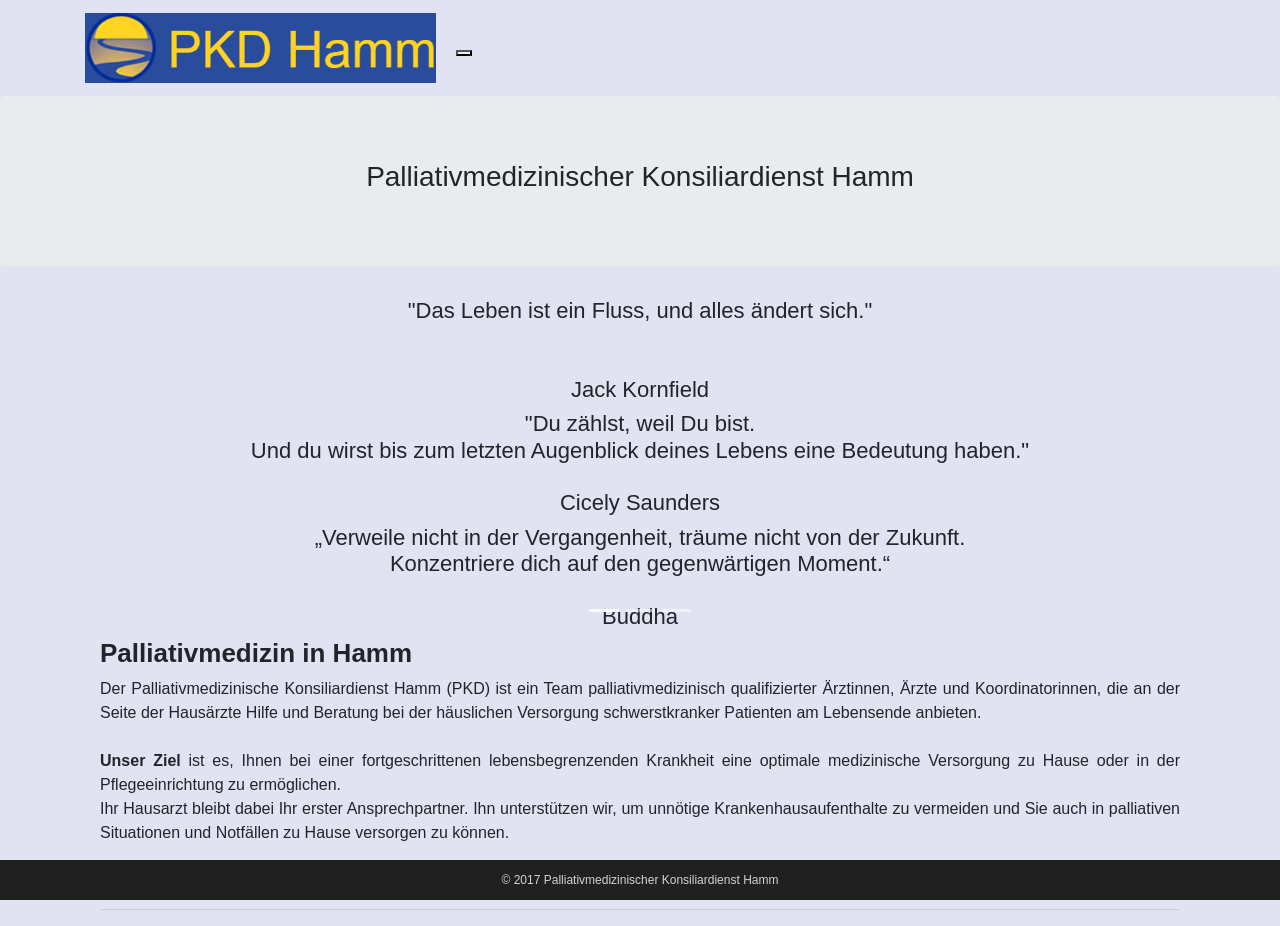
<file: index.html>
<!DOCTYPE html>
<html lang="de-DE">

  <head>
    <meta charset="utf-8">
    <meta http-equiv="X-UA-Compatible" content="IE=edge">
    <meta name="viewport" content="width=device-width, initial-scale=1">
    <meta name="robots" content="index, follow">
    <title>PKD Hamm - Palliativmedizinischer Konsiliardienst Hamm</title>
    <meta name="description" content="Der Palliativmedizinische Konsiliardienst PKD Hamm versorgt schwerstkranke Patienten am Lebensende, ermöglicht Symptomfreiheit und ein Sterben in Würde.">
    <meta name="keywords" content="Palliativmedizin, Palliative Care, PKD, Palliativ, Hamm, Sterbebegleitung, Palliativnetz, Hospiz, Veit-Diebold">
    <link rel="canonical" href="https://www.palliativkonsiliardienst-hamm.de/">
    <meta name="author" content="Pawel Kluter">
    <link rel="icon" href="/img/favicon.ico">
    <meta name="google-site-verification" content="3dfHbmROSFl1PALjZN8cjRA95vFwgEvgcNZ2FOeNas0">
    <link href="css/bootstrap.min.css" rel="stylesheet">
    <link rel="stylesheet" href="css/style.css">
  </head>
    
    <body>
<!-- NAVBAR -->
      <div class="navbar navbar-default navbar-fixed-top">
        <div class="container navbarbox">
            <div class="navbar-header">
                <a href="index.html" class="navbar-brand"><img src="img/banner.png" alt="PKD Logo"></a>
                    <button class="navbar-toggle" data-toggle="collapse" data-target=".navHeaderCollapse">
                    <span class="icon-bar"></span>
                    <span class="icon-bar"></span>
                    <span class="icon-bar"></span>
                    <span class="icon-bar"></span>
                </button>
            </div> <!-- Navbar Header -->
            <div class="collapse navbar-collapse navHeaderCollapse">
                <ul class="nav navbar-nav navbar">
                    <li class="active"><a href="index.html">Willkommen</a></li>
                    <li><a href="team.html">Unser Team</a></li>
                    <li><a href="kooperation.html">Kooperationen</a></li>
                    <li class="dropdown">
                        <a href="#" class="dropdown-toggle" data-toggle="dropdown">Angebot<span class="caret"></span></a>
                        <ul class="dropdown-menu">
                            <li><a href="leistungen.html">Leistungen</a></li>
                            <li><a href="einschreibung.html">Einschreibung</a></li>
                            <li><a href="vorsorge.html">Vorsorgedokumente</a></li>
                        </ul>
                    </li>
                </ul>
                <ul class="nav navbar-nav navbar-right">
                    <li><a href="kontakt.html">Kontakt</a></li>
                </ul>   
            </div>
          </div> 
          <!-- End Container -->
      </div> 
<!-- END NAVBAR -->
      
      
<!-- JUMBOTRON -->
      <div class="jumbotron">
          <div class="container">
                <div class="col-sm-12 text-center">   
                    <h1>Palliativmedizinischer Konsiliardienst Hamm</h1>
                </div>           
            </div> 
          <!-- End Container -->
        </div> 
<!-- END JUMBOTRON -->
      
      
<!-- CAROUSEL -->
      <div id="myCarousel" class="carousel slide text-center" data-ride="carousel">
          <!-- Indicators -->
          <ol class="carousel-indicators">
            <li data-target="#myCarousel" data-slide-to="0" class="active"></li>
            <li data-target="#myCarousel" data-slide-to="1"></li>
            <li data-target="#myCarousel" data-slide-to="2"></li>
          </ol>

      <!-- Wrapper for slides -->
      <div class="carousel-inner" role="listbox">
        <div class="item jack active">
            <h4>"Das Leben ist ein Fluss, und alles ändert sich."<br><br><br><span>Jack Kornfield</span></h4>
        </div>
        <div class="item cicely">
            <h4>"Du zählst, weil Du bist.<br>Und du wirst bis zum letzten Augenblick deines  Lebens eine Bedeutung haben."<br><br><span>Cicely Saunders</span></h4>
        </div>
        <div class="item budda">
            <h4>„Verweile nicht in der Vergangenheit, träume nicht von der Zukunft.<br>Konzentriere dich auf den gegenwärtigen Moment.“<br><br><span>Buddha</span></h4>
        </div>
      </div>
      <!-- END CAROUSEL -->

          
  <!-- Left and right controls -->
        <a class="left carousel-control" href="#myCarousel" role="button" data-slide="prev">
            <span class="glyphicon glyphicon-chevron-left" aria-hidden="true"></span>
            <span class="sr-only">Previous</span>
        </a>
        <a class="right carousel-control" href="#myCarousel" role="button" data-slide="next">
            <span class="glyphicon glyphicon-chevron-right" aria-hidden="true"></span>
            <span class="sr-only">Next</span>
        </a>
    </div>
<!-- END CAROUSLE -->
      
      
<!-- CONTENT -->
      <div class="container edge2">
            <div class="col-sm-12">
                <h2 class="content-title"><b>Palliativmedizin in Hamm</b></h2>
                <p class="text-justify">Der Palliativmedizinische Konsiliardienst Hamm (PKD) ist ein Team palliativmedizinisch qualifizierter Ärztinnen, Ärzte und Koordinatorinnen, die an der Seite der Hausärzte Hilfe und Beratung bei der häuslichen Versorgung schwerstkranker Patienten am Lebensende anbieten.<br><br><b>Unser Ziel</b> ist es, Ihnen bei einer fortgeschrittenen lebensbegrenzenden Krankheit eine optimale medizinische Versorgung zu Hause oder in der Pflegeeinrichtung zu ermöglichen.<br>Ihr Hausarzt bleibt dabei Ihr erster Ansprechpartner. Ihn unterstützen wir, um unnötige Krankenhausaufenthalte zu vermeiden und Sie auch in palliativen Situationen und Notfällen zu Hause versorgen zu können.<br><br>Dafür arbeiten wir in einem Netzwerk mit vielen Partnern zusammen, siehe <a href="kooperation.html"><b>Kooperationen</b></a>.</p>
            <hr>
            </div>
        </div>
<!-- END CONTENT -->
      
      
<!-- FOOTER -->
      <div class="footer navbar-inverse navbar-fixed-bottom">
          <div class="container text-center">
              <div class="col-xs-6 text-center">
            <p>© 2017 Palliativmedizinischer Konsiliardienst Hamm
              </p>
              </div>
              <div class="col-xs-6 text-center">
            <p><a href="datenschutz.html">Datenschutzerklärung</a> | <a href="impressum.html">Impressum</a> 
              </p>
              </div>
            </div>  
      </div>
<!-- END FOOTER -->
      

    <!-- jQuery (necessary for Bootstrap's JavaScript plugins) -->
    <script src="https://ajax.googleapis.com/ajax/libs/jquery/1.12.4/jquery.min.js"></script>
    <!-- Include all compiled plugins (below), or include individual files as needed -->
    <script src="js/bootstrap.min.js"></script>
  </body>
</html>
</file>
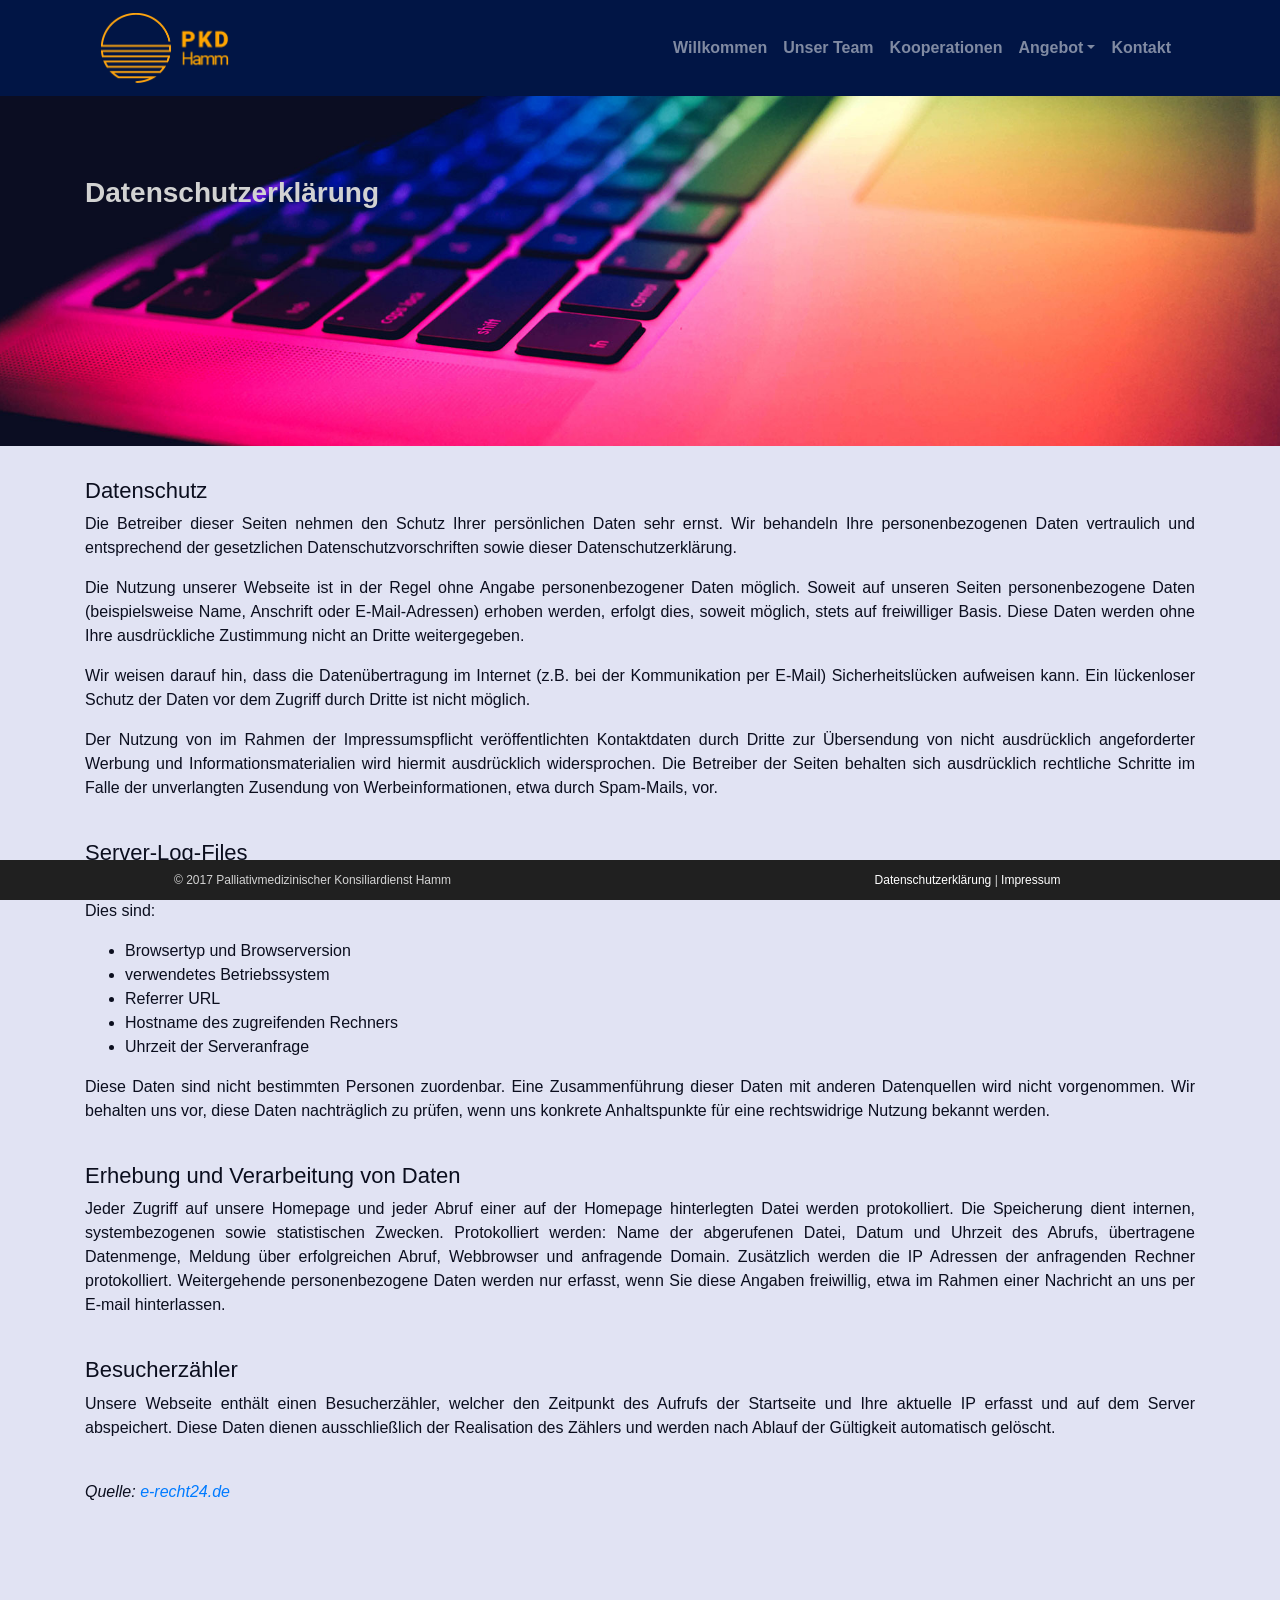
<file: datenschutz.html>
<!DOCTYPE html>
<html lang="de-DE">

  <head>
    <meta charset="utf-8">
    <meta http-equiv="X-UA-Compatible" content="IE=edge">
    <meta name="viewport" content="width=device-width, initial-scale=1, shrink-to-fit=no">
    <meta name="robots" content="index, follow">
    <title>PKD Hamm - Datenschutzerklärung</title>
    <meta name="description" content="Datenschutzerklärung des Palliativmedizinischen Konsiliardienstes PKD Hamm.">
    <meta name="keywords" content="Palliativmedizin, Palliative Care, PKD, Palliativ, Hamm, Sterbebegleitung, Palliativnetz, Hospiz, Veit-Diebold">
    <link rel="canonical" href="https://www.palliativkonsiliardienst-hamm.de/datenschutz.html">
    <meta name="author" content="Pawel Kluter">
    <link rel="icon" href="/img/favicon.ico">
    <link href="css/bootstrap.min.css" rel="stylesheet">
    <link rel="stylesheet" href="css/style.css">
  </head>

  <body>
    <div class="main">
      <!-- ============================== -->
      <!-- NAVBAR -->
      <!-- ============================== -->
      <div class="ownNav container-fluid sticky-top">
        <div class="container">
        <nav class="navbar navbar-expand-md navbar-dark">
          <a
            class="navbar-brand"
            href="index.html"
            ><img src="img/pkd_newLogo.png" alt="PKD Logo"
         ></a>
          <button
            class="navbar-toggler"
            type="button"
            data-toggle="collapse"
            data-target="#navbarText"
            aria-controls="navbarText"
            aria-expanded="false"
            aria-label="Toggle navigation"
          >
            <span class="navbar-toggler-icon"></span>
          </button>
          <div class="collapse navbar-collapse" id="navbarText">
            <ul class="navbar-nav ml-auto">
              <li class="nav-item">
                <a class="nav-link" href="index.html">Willkommen</a>
              </li>
              <li class="nav-item">
                <a class="nav-link" href="team.html">Unser Team</a>
              </li>
              <li class="nav-item">
                <a class="nav-link" href="kooperation.html">Kooperationen</a>
              </li>
              <li class="nav-item dropdown">
                <a
                  class="nav-link dropdown-toggle"
                  href="#"
                  id="navbarDropdown"
                  data-toggle="dropdown"
                  >Angebot</a
                >
                <div class="dropdown-menu">
                  <a class="dropdown-item" href="leistungen.html">Leistungen</a>
                  <a class="dropdown-item" href="einschreibung.html"
                    >Einschreibung</a
                  >
                  <a class="dropdown-item" href="vorsorge.html"
                    >Vorsorgedokumente</a
                  >
                </div>
              </li>
              <li class="nav-item">
                <a class="nav-link" href="kontakt.html">Kontakt</a>
              </li>
            </ul>
          </div>
        </nav>
      </div>
      </div>
      <!-- END NAVBAR -->

    <!-- ============================== -->
    <!-- JUMBOTRON -->
    <!-- ============================== -->
    <div class="jumbotron datenschutz">
        <div class="container">
          <div class="row">
            <div class="col-md-6">
                <h1 class="jumbotext-bottom"><b>Datenschutzerklärung</b></h1>
                
            <div class="col-md-6">
              </div>
            </div>
          </div>
        </div>
        </div>
      <!-- END JUMBOTRON -->
    
      <!-- ============================== -->
      <!-- CONTENT -->
      <!-- ============================== -->
      <div class="container privacy">
         <h4>Datenschutz</h4>
         <p class="text-justify">Die Betreiber dieser Seiten nehmen den Schutz Ihrer persönlichen Daten sehr ernst. Wir behandeln Ihre personenbezogenen Daten vertraulich und entsprechend der gesetzlichen Datenschutzvorschriften sowie dieser Datenschutzerklärung.
            </p>
            <p class="text-justify">
            Die Nutzung unserer Webseite ist in der Regel ohne Angabe personenbezogener Daten möglich. Soweit auf unseren Seiten personenbezogene Daten (beispielsweise Name, Anschrift oder E-Mail-Adressen) erhoben werden, erfolgt dies, soweit möglich, stets auf freiwilliger Basis. Diese Daten werden ohne Ihre ausdrückliche Zustimmung nicht an Dritte weitergegeben.
            </p>
            <p class="text-justify">
            Wir weisen darauf hin, dass die Datenübertragung im Internet (z.B. bei der Kommunikation per E-Mail) Sicherheitslücken aufweisen kann. Ein lückenloser Schutz der Daten vor dem Zugriff durch Dritte ist nicht möglich.
            </p>
            <p class="text-justify">
            Der Nutzung von im Rahmen der Impressumspflicht veröffentlichten Kontaktdaten durch Dritte zur Übersendung von nicht ausdrücklich angeforderter Werbung und Informationsmaterialien wird hiermit ausdrücklich widersprochen. Die Betreiber der Seiten behalten sich ausdrücklich rechtliche Schritte im Falle der unverlangten Zusendung von Werbeinformationen, etwa durch Spam-Mails, vor.
            </p>
            <br>
          <h4>
            Server-Log-Files
          </h4>        
          <p class="text-justify">
            Der Provider der Seiten erhebt und speichert automatisch Informationen in so genannten Server-Log Files, die Ihr Browser automatisch an uns übermittelt. Dies sind:
           </p>
          <ul>
            <li>Browsertyp und Browserversion</li>
            <li>verwendetes Betriebssystem</li>
            <li>Referrer URL</li>
            <li>Hostname des zugreifenden Rechners</li>
            <li>Uhrzeit der Serveranfrage</li>
          </ul>
          <p class="text-justify">
            Diese Daten sind nicht bestimmten Personen zuordenbar. Eine Zusammenführung dieser Daten mit anderen Datenquellen wird nicht vorgenommen. Wir behalten uns vor, diese Daten nachträglich zu prüfen, wenn uns konkrete Anhaltspunkte für eine rechtswidrige Nutzung bekannt werden.
          </p>
          <br>
              <h4>Erhebung und Verarbeitung von Daten</h4>
              <p class="text-justify">
                Jeder Zugriff auf unsere Homepage und jeder Abruf einer auf der Homepage hinterlegten Datei werden protokolliert. Die Speicherung dient internen, systembezogenen sowie statistischen Zwecken. Protokolliert werden: Name der abgerufenen Datei, Datum und Uhrzeit des Abrufs, übertragene Datenmenge, Meldung über erfolgreichen Abruf, Webbrowser und anfragende Domain. Zusätzlich werden die IP Adressen der anfragenden Rechner protokolliert. Weitergehende personenbezogene Daten werden nur erfasst, wenn Sie diese Angaben freiwillig, etwa im Rahmen einer Nachricht an uns per E-mail hinterlassen.</p><br>
              <h4>Besucherzähler</h4>
              <p class="text-justify">
                Unsere Webseite enthält einen Besucherzähler, welcher den Zeitpunkt des Aufrufs der Startseite und Ihre aktuelle IP erfasst und auf dem Server abspeichert. Diese Daten dienen ausschließlich der Realisation des Zählers und werden nach Ablauf der Gültigkeit automatisch gelöscht.</p><br>
              <p><i>Quelle: <a href="https://www.e-recht24.de" target="_blank">e-recht24.de</a></i></p>
        </div>
<!-- END CONTENT -->

    <!-- ============================== -->
    <!-- FOOTER -->
    <!-- ============================== -->
    <footer class="footer">
        <div class="row">
          <div class="col-sm-12 col-md-6 text-center">
            <p>
              © 2017 Palliativmedizinischer Konsiliardienst Hamm
            </p>
          </div>
          <div class="col-sm-12 col-md-6 text-center">
            <p>
              <a href="datenschutz.html"> Datenschutzerklärung</a>
              | <a href="impressum.html">Impressum</a>
            </p>
          </div>
        </div>
      <!-- FOOTER -->

      <!-- jQuery (necessary for Bootstrap's JavaScript plugins) -->
      <script src="https://ajax.googleapis.com/ajax/libs/jquery/1.12.4/jquery.min.js"></script>
      <!-- Include all compiled plugins (below), or include individual files as needed -->
      <script src="js/bootstrap.bundle.min.js"></script>
    </div>
  </body>
</html>
</file>
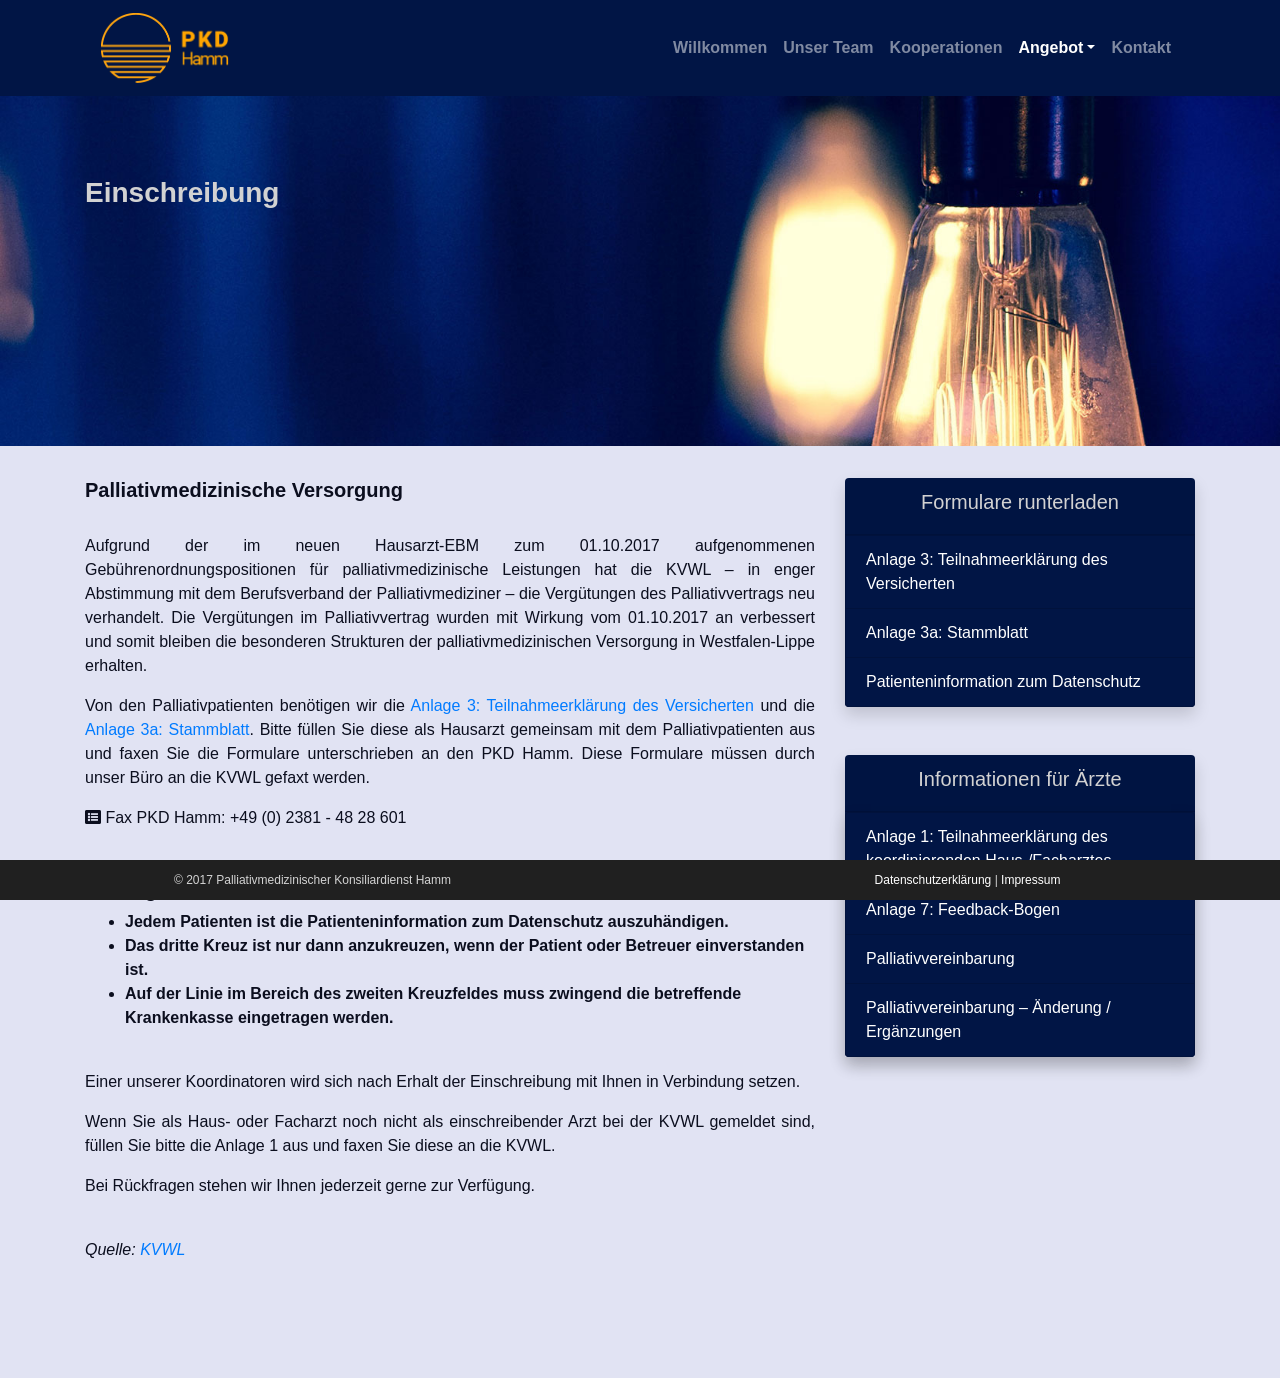
<file: einschreibung.html>
<!DOCTYPE html>
<html lang="de-DE">

  <head>
    <meta charset="utf-8">
    <meta http-equiv="X-UA-Compatible" content="IE=edge">
    <meta name="viewport" content="width=device-width, initial-scale=1, shrink-to-fit=no">
    <meta name="robots" content="index, follow">
    <title>PKD Hamm - Einschreibung</title>
    <meta name="description" content="Die Einschreibung in die palliative Versorgung in Hamm.">
    <meta name="keywords" content="Palliativmedizin, Palliative Care, PKD, Palliativ, Hamm, Sterbebegleitung, Palliativnetz, Hospiz, Veit-Diebold">
    <link rel="canonical" href="https://www.palliativkonsiliardienst-hamm.de/einschreibung.html">
    <meta name="author" content="Pawel Kluter">
    <link rel="icon" href="/img/favicon.ico">
    <link href="css/bootstrap.min.css" rel="stylesheet">
    <link rel="stylesheet" href="https://use.fontawesome.com/releases/v5.8.1/css/all.css" integrity="sha384-50oBUHEmvpQ+1lW4y57PTFmhCaXp0ML5d60M1M7uH2+nqUivzIebhndOJK28anvf" crossorigin="anonymous">
    <link rel="stylesheet" href="css/style.css">
  </head>

  <body>
      <div class="main">
        <!-- ============================== -->
        <!-- NAVBAR -->
        <!-- ============================== -->
        <div class="ownNav container-fluid sticky-top">
          <div class="container">
          <nav class="navbar navbar-expand-md navbar-dark">
            <a
              class="navbar-brand"
              href="index.html"
              ><img src="img/pkd_newLogo.png" alt="PKD Logo"
           ></a>
            <button
              class="navbar-toggler"
              type="button"
              data-toggle="collapse"
              data-target="#navbarText"
              aria-controls="navbarText"
              aria-expanded="false"
              aria-label="Toggle navigation"
            >
              <span class="navbar-toggler-icon"></span>
            </button>
            <div class="collapse navbar-collapse" id="navbarText">
              <ul class="navbar-nav ml-auto">
                <li class="nav-item">
                  <a class="nav-link" href="index.html">Willkommen</a>
                </li>
                <li class="nav-item">
                  <a class="nav-link" href="team.html">Unser Team</a>
                </li>
                <li class="nav-item">
                  <a class="nav-link" href="kooperation.html">Kooperationen</a>
                </li>
                <li class="nav-item dropdown">
                  <a
                    class="nav-link dropdown-toggle active"
                    href="#"
                    id="navbarDropdown"
                    data-toggle="dropdown"
                    >Angebot</a
                  >
                  <div class="dropdown-menu">
                    <a class="dropdown-item" href="leistungen.html">Leistungen</a>
                    <a class="dropdown-item active" href="einschreibung.html"
                      >Einschreibung</a
                    >
                    <a class="dropdown-item" href="vorsorge.html"
                      >Vorsorgedokumente</a
                    >
                  </div>
                </li>
                <li class="nav-item">
                  <a class="nav-link" href="kontakt.html">Kontakt</a>
                </li>
              </ul>
            </div>
          </nav>
        </div>
        </div>
        <!-- END NAVBAR -->
  
      <!-- ============================== -->
      <!-- JUMBOTRON -->
      <!-- ============================== -->
      <div class="jumbotron einschreibung">
          <div class="container">
            <div class="row">
              <div class="col-md-6">
                  <h1 class="jumbotext-bottom"><b>Einschreibung</b></h1>
                </div>
              <div class="col-md-6">
                </div>
              </div>
            </div>
          </div>
  
        <!-- END JUMBOTRON -->
      
        <!-- ============================== -->
        <!-- CONTENT -->
        <!-- ============================== -->
       <div class="container jumbotext">
         <div class="row">
           <div class="col-md-8 content-dark">
              <h5><b>Palliativmedizinische Versorgung</b></h5>
              <br>
              <p class="text-justify">
              Aufgrund der im neuen Hausarzt-EBM zum 01.10.2017 aufgenommenen Gebührenordnungspositionen für palliativmedizinische Leistungen hat die KVWL – in enger Abstimmung mit dem Berufsverband der Palliativmediziner – die Vergütungen des Palliativvertrags neu verhandelt. Die Vergütungen im Palliativvertrag wurden mit Wirkung vom 01.10.2017 an verbessert und somit bleiben die besonderen Strukturen der palliativmedizinischen Versorgung in Westfalen-Lippe erhalten.</p>
              
              <p class="text-justify">Von den Palliativpatienten benötigen wir die <a href="/download/Anlage3.pdf" target="_blank">Anlage 3: Teilnahmeerklärung des Versicherten</a> und die <a href="download/Anlage-3a-Stammblatt.pdf" target="_blank">Anlage 3a: Stammblatt</a>. Bitte füllen Sie diese als Hausarzt gemeinsam mit dem Palliativpatienten aus und faxen Sie die Formulare unterschrieben an den PKD Hamm. Diese Formulare müssen durch unser Büro an die KVWL gefaxt werden.</p>
              <span class="fa fa-list-alt"></span> 
              Fax PKD Hamm: +49 (0) 2381 - 48 28 601<br>
                <br><br>
              <h5><b>Wichtig</b><br></h5>        
              <ul>
                  <li><b>Jedem Patienten ist die Patienteninformation zum Datenschutz auszuhändigen.</b></li>
                  <li><b>Das dritte Kreuz ist nur dann anzukreuzen, wenn der Patient oder Betreuer einverstanden ist.</b></li>
                  <li><b>Auf der Linie im Bereich des zweiten Kreuzfeldes muss zwingend die betreffende Krankenkasse eingetragen werden.</b></li>
              </ul>
              <br> 
              <p class="text-justify">Einer unserer Koordinatoren wird sich nach Erhalt der Einschreibung mit Ihnen in Verbindung setzen.</p>
              <p class="text-justify">Wenn Sie als Haus- oder Facharzt noch nicht als einschreibender Arzt bei der KVWL gemeldet sind, füllen Sie bitte die Anlage 1 aus und faxen Sie diese an die KVWL.</p>
              
              <p class="text-justify">Bei Rückfragen stehen wir Ihnen jederzeit gerne zur Verfügung.</p>
              <br>
              <p>
                    <i>Quelle: <a href="https://www.kvwl.de/index.htm" target="_blank">KVWL</a></i>
                  </p>
           </div>

           <div class="col-md-4">

              <div class="card border-0 shadow">
                <div class="card-header text-center">
                    <h5>Formulare runterladen</h5>
                  </div>
                  <div>
                      <ul class="list-group border-0 shadow"></ul>
                          <li class="listdown list-group-item"><a href="/download/Anlage3.pdf" target="_blank">Anlage 3: Teilnahmeerklärung des Versicherten</a></li>
                          <li class="listdown list-group-item"><a href="download/Anlage-3a-Stammblatt.pdf"target="_blank">Anlage 3a: Stammblatt</a></li>
                          <li class="listdown list-group-item"><a href="/download/PatienteninformationDatenschutz.pdf" target="_blank">Patienteninformation zum Datenschutz</a></li>
                      </ul>
                  </div>
                </div>
                        <br><br>
                <div class="card border-0 shadow">  
                  <div class="card-header text-center">
                      <h5>Informationen für Ärzte</h5>
                    </div>
                          <div>
                            <ul class="list-group border-0 shadow">
                                <li class="listdown list-group-item"><a href="download/Anlage-1-Teilnahmeerklaerung-koordinierender-Haus-Facharzt.pdf" target="_blank">Anlage 1: Teilnahmeerklärung des koordinierenden Haus-/Facharztes</a></li>
                                <li class="listdown list-group-item"><a href="download/palliativ_a7.pdf" target="_blank">Anlage 7: Feedback-Bogen</a></li>
                                <li class="listdown list-group-item"><a href="download/Palliativvereinbarung.pdf" target="_blank">Palliativvereinbarung</a></li>
                                <li class="listdown list-group-item"><a href="download/Palliativvereinbarung_aenderung.pdf" target="_blank">Palliativvereinbarung – Änderung / Ergänzungen</a></li>
                              </ul>
                          </div>
                    </div>
                   
                  </div>                
           </div>
         </div>
       </div>
  
      <!-- ============================== -->
      <!-- FOOTER -->
      <!-- ============================== -->
      <footer class="footer">
          <div class="row">
            <div class="col-sm-12 col-md-6 text-center">
              <p>
                © 2017 Palliativmedizinischer Konsiliardienst Hamm
              </p>
            </div>
            <div class="col-sm-12 col-md-6 text-center">
              <p>
                <a href="datenschutz.html"> Datenschutzerklärung</a>
                | <a href="impressum.html">Impressum</a>
              </p>
            </div>
          </div>
        <!-- FOOTER -->
  
        <!-- jQuery (necessary for Bootstrap's JavaScript plugins) -->
        <script src="https://ajax.googleapis.com/ajax/libs/jquery/1.12.4/jquery.min.js"></script>
        <!-- Include all compiled plugins (below), or include individual files as needed -->
        <script src="js/bootstrap.bundle.min.js"></script>
      </div>
    </body>
  </html>
</file>
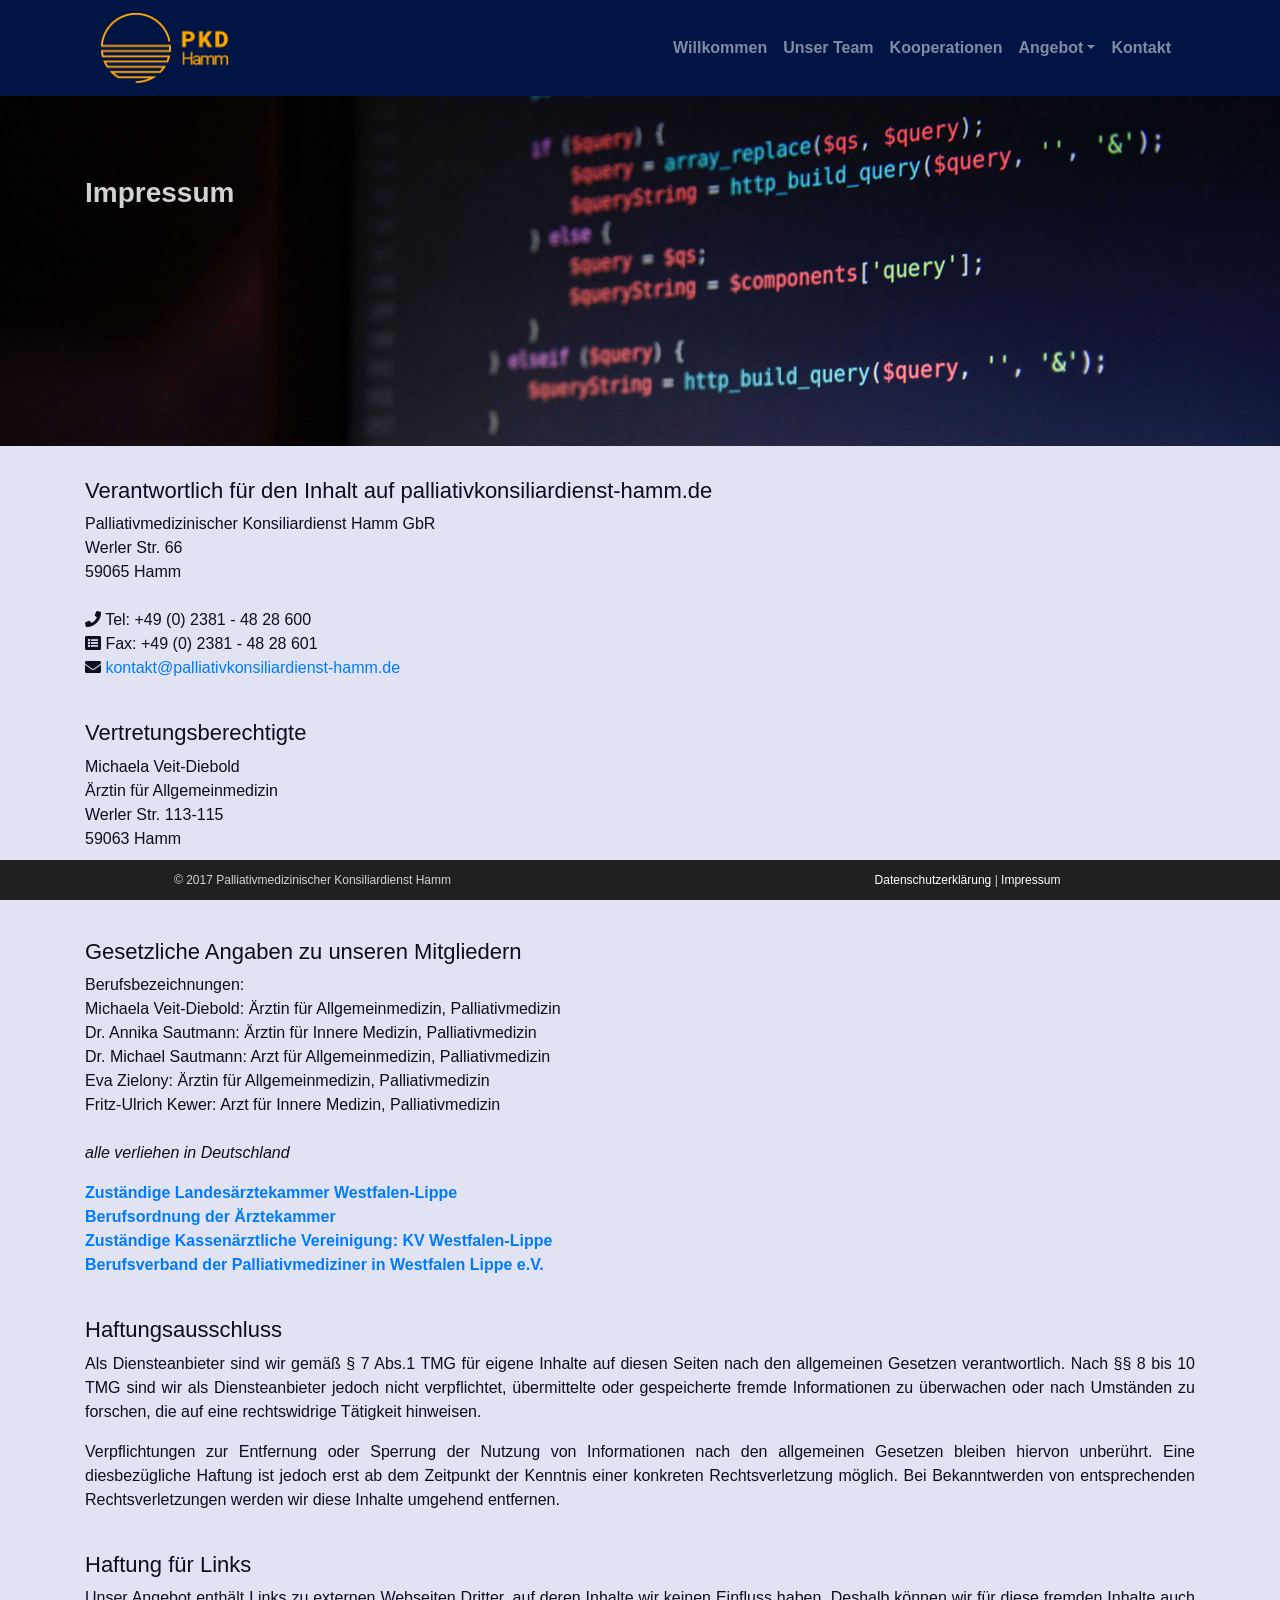
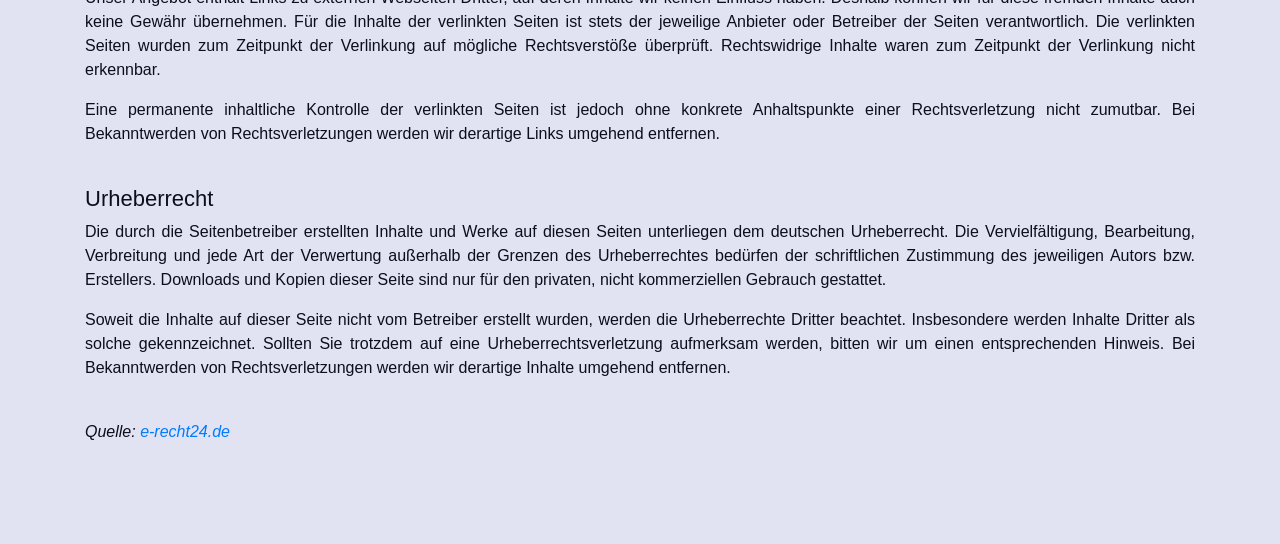
<file: impressum.html>
<!DOCTYPE html>
<html lang="de-DE">

  <head>
    <meta charset="utf-8">
    <meta http-equiv="X-UA-Compatible" content="IE=edge">
    <meta name="viewport" content="width=device-width, initial-scale=1, shrink-to-fit=no">
    <meta name="robots" content="index, follow">
    <title>PKD Hamm - Impressum</title>
    <meta name="description" content="Impressum des Palliativmedizinischen Konsiliardienstes PKD Hamm.">
    <meta name="keywords" content="Palliativmedizin, Palliative Care, PKD, Palliativ, Hamm, Sterbebegleitung, Palliativnetz, Hospiz, Veit-Diebold">
    <link rel="canonical" href="https://www.palliativkonsiliardienst-hamm.de/impressum.html">
    <meta name="author" content="Pawel Kluter">
    <link rel="icon" href="/img/favicon.ico">
    <link href="css/bootstrap.min.css" rel="stylesheet">
    <link rel="stylesheet" href="https://use.fontawesome.com/releases/v5.8.1/css/all.css" integrity="sha384-50oBUHEmvpQ+1lW4y57PTFmhCaXp0ML5d60M1M7uH2+nqUivzIebhndOJK28anvf" crossorigin="anonymous">
    <link rel="stylesheet" href="css/style.css">
  </head>

  <body>
      <div class="main">
        <!-- ============================== -->
        <!-- NAVBAR -->
        <!-- ============================== -->
        <div class="ownNav container-fluid sticky-top">
          <div class="container">
          <nav class="navbar navbar-expand-md navbar-dark">
            <a
              class="navbar-brand"
              href="index.html"
              ><img src="img/pkd_newLogo.png" alt="PKD Logo"
           ></a>
            <button
              class="navbar-toggler"
              type="button"
              data-toggle="collapse"
              data-target="#navbarText"
              aria-controls="navbarText"
              aria-expanded="false"
              aria-label="Toggle navigation"
            >
              <span class="navbar-toggler-icon"></span>
            </button>
            <div class="collapse navbar-collapse" id="navbarText">
              <ul class="navbar-nav ml-auto">
                <li class="nav-item">
                  <a class="nav-link" href="index.html">Willkommen</a>
                </li>
                <li class="nav-item">
                  <a class="nav-link" href="team.html">Unser Team</a>
                </li>
                <li class="nav-item">
                  <a class="nav-link" href="kooperation.html">Kooperationen</a>
                </li>
                <li class="nav-item dropdown">
                  <a
                    class="nav-link dropdown-toggle"
                    href="#"
                    id="navbarDropdown"
                    data-toggle="dropdown"
                    >Angebot</a
                  >
                  <div class="dropdown-menu">
                    <a class="dropdown-item" href="leistungen.html">Leistungen</a>
                    <a class="dropdown-item" href="einschreibung.html"
                      >Einschreibung</a
                    >
                    <a class="dropdown-item" href="vorsorge.html"
                      >Vorsorgedokumente</a
                    >
                  </div>
                </li>
                <li class="nav-item">
                  <a class="nav-link" href="kontakt.html">Kontakt</a>
                </li>
              </ul>
            </div>
          </nav>
        </div>
        </div>
        <!-- END NAVBAR -->
  
      <!-- ============================== -->
      <!-- JUMBOTRON -->
      <!-- ============================== -->
      <div class="jumbotron impressum">
          <div class="container">
            <div class="row">
              <div class="col-md-6">
                  <h1 class="jumbotext-bottom"><b>Impressum</b></h1>
              <div class="col-md-6">
                </div>
              </div>
            </div>
          </div>
          </div>
        <!-- END JUMBOTRON -->
      
        <!-- ============================== -->
        <!-- CONTENT -->
        <!-- ============================== -->
        <div class="container privacy">
              <h4>Verantwortlich für den Inhalt auf palliativkonsiliardienst-hamm.de</h4>
              <p>
              Palliativmedizinischer Konsiliardienst Hamm GbR<br>
              Werler Str. 66<br>
              59065 Hamm<br>
              <br>
              <span class="fa fa-phone"></span> 
              Tel: +49 (0) 2381 - 48 28 600
              <br>
              <span class="fa fa-list-alt"></span> 
              Fax: +49 (0) 2381 - 48 28 601 
              <br>
              <span class="fa fa-envelope"></span> <a href="mailto: kontakt@palliativkonsiliardienst-hamm.de">kontakt@palliativkonsiliardienst-hamm.de</a><br>
              </p>
              <br>              
              <h4>Vertretungsberechtigte</h4>
              <p>
              Michaela Veit-Diebold<br>
              Ärztin für Allgemeinmedizin<br>
              Werler Str. 113-115<br>
              59063 Hamm<br><br>
              <span class="fa fa-phone"></span> Telefon: 02381 - 54 11 10<br>
              </p>
              <br>   
              
                  <h4>Gesetzliche Angaben zu unseren Mitgliedern</h4>
                  <p>
                  Berufsbezeichnungen:<br>
                  Michaela Veit-Diebold: Ärztin für Allgemeinmedizin, Palliativmedizin<br>
                  Dr. Annika Sautmann: Ärztin für Innere Medizin, Palliativmedizin<br>
                  Dr. Michael Sautmann: Arzt für Allgemeinmedizin, Palliativmedizin<br>
                  Eva Zielony: Ärztin für Allgemeinmedizin, Palliativmedizin<br>
                  Fritz-Ulrich Kewer: Arzt für Innere Medizin, Palliativmedizin<br>
                  <br>
                  <i>alle verliehen in Deutschland</i><br>
              </p>
              <p>
                  <a href="http://www.aekwl.de/index.php?id=home"><b>Zuständige Landesärztekammer Westfalen-Lippe</b></a><br>
                  <a href="http://www.aekwl.de/index.php?id=213"><b>Berufsordnung der Ärztekammer</b></a><br>
                  <a href="http://www.kvwl.de/"><b>Zuständige Kassenärztliche Vereinigung: KV Westfalen-Lippe</b></a><br>
                  <a href="http://www.maudion.de/"><b>Berufsverband der Palliativmediziner in Westfalen Lippe e.V.</b></a><br>
              </p>
              <br>
                  <h4>Haftungsausschluss</h4>
                  <p class="text-justify">
                  Als Diensteanbieter sind wir gemäß § 7 Abs.1 TMG für eigene Inhalte auf diesen Seiten nach den allgemeinen Gesetzen verantwortlich. Nach §§ 8 bis 10 TMG sind wir als Diensteanbieter jedoch nicht verpflichtet, übermittelte oder gespeicherte fremde Informationen zu überwachen oder nach Umständen zu forschen, die auf eine rechtswidrige Tätigkeit hinweisen.</p>
                  <p class="text-justify">
                  Verpflichtungen zur Entfernung oder Sperrung der Nutzung von Informationen nach den allgemeinen Gesetzen bleiben hiervon unberührt. Eine diesbezügliche Haftung ist jedoch erst ab dem Zeitpunkt der Kenntnis einer konkreten Rechtsverletzung möglich. Bei Bekanntwerden von entsprechenden Rechtsverletzungen werden wir diese Inhalte umgehend entfernen.<br><br></p>
                  <h4>Haftung für Links</h4>
                  <p class="text-justify">
                    Unser Angebot enthält Links zu externen Webseiten Dritter, auf deren Inhalte wir keinen Einfluss haben. Deshalb können wir für diese fremden Inhalte auch keine Gewähr übernehmen. Für die Inhalte der verlinkten Seiten ist stets der jeweilige Anbieter oder Betreiber der Seiten verantwortlich. Die verlinkten Seiten wurden zum Zeitpunkt der Verlinkung auf mögliche Rechtsverstöße überprüft. Rechtswidrige Inhalte waren zum Zeitpunkt der Verlinkung nicht erkennbar.</p>
                    <p class="text-justify">
                    Eine permanente inhaltliche Kontrolle der verlinkten Seiten ist jedoch ohne konkrete Anhaltspunkte einer Rechtsverletzung nicht zumutbar. Bei Bekanntwerden von Rechtsverletzungen werden wir derartige Links umgehend entfernen.<br><br></p>
                  <h4>Urheberrecht</h4>
                  <p class="text-justify">
                    Die durch die Seitenbetreiber erstellten Inhalte und Werke auf diesen Seiten unterliegen dem deutschen Urheberrecht. Die Vervielfältigung, Bearbeitung, Verbreitung und jede Art der Verwertung außerhalb der Grenzen des Urheberrechtes bedürfen der schriftlichen Zustimmung des jeweiligen Autors bzw. Erstellers. Downloads und Kopien dieser Seite sind nur für den privaten, nicht kommerziellen Gebrauch gestattet.</p>
                    <p class="text-justify">
                    Soweit die Inhalte auf dieser Seite nicht vom Betreiber erstellt wurden, werden die Urheberrechte Dritter beachtet. Insbesondere werden Inhalte Dritter als solche gekennzeichnet. Sollten Sie trotzdem auf eine Urheberrechtsverletzung aufmerksam werden, bitten wir um einen entsprechenden Hinweis. Bei Bekanntwerden von Rechtsverletzungen werden wir derartige Inhalte umgehend entfernen.</p><br><p><i>Quelle: <a href="https://www.e-recht24.de" target="_blank">e-recht24.de</a></i>
              </p>
      </div>
  <!-- END CONTENT -->
  
      <!-- ============================== -->
      <!-- FOOTER -->
      <!-- ============================== -->
      <footer class="footer">
          <div class="row">
            <div class="col-sm-12 col-md-6 text-center">
              <p>
                © 2017 Palliativmedizinischer Konsiliardienst Hamm
              </p>
            </div>
            <div class="col-sm-12 col-md-6 text-center">
              <p>
                <a href="datenschutz.html"> Datenschutzerklärung</a>
                | <a href="impressum.html">Impressum</a>
              </p>
            </div>
          </div>
        <!-- FOOTER -->
  
        <!-- jQuery (necessary for Bootstrap's JavaScript plugins) -->
        <script src="https://ajax.googleapis.com/ajax/libs/jquery/1.12.4/jquery.min.js"></script>
        <!-- Include all compiled plugins (below), or include individual files as needed -->
        <script src="js/bootstrap.bundle.min.js"></script>
      </div>
    </body>
  </html>
</file>
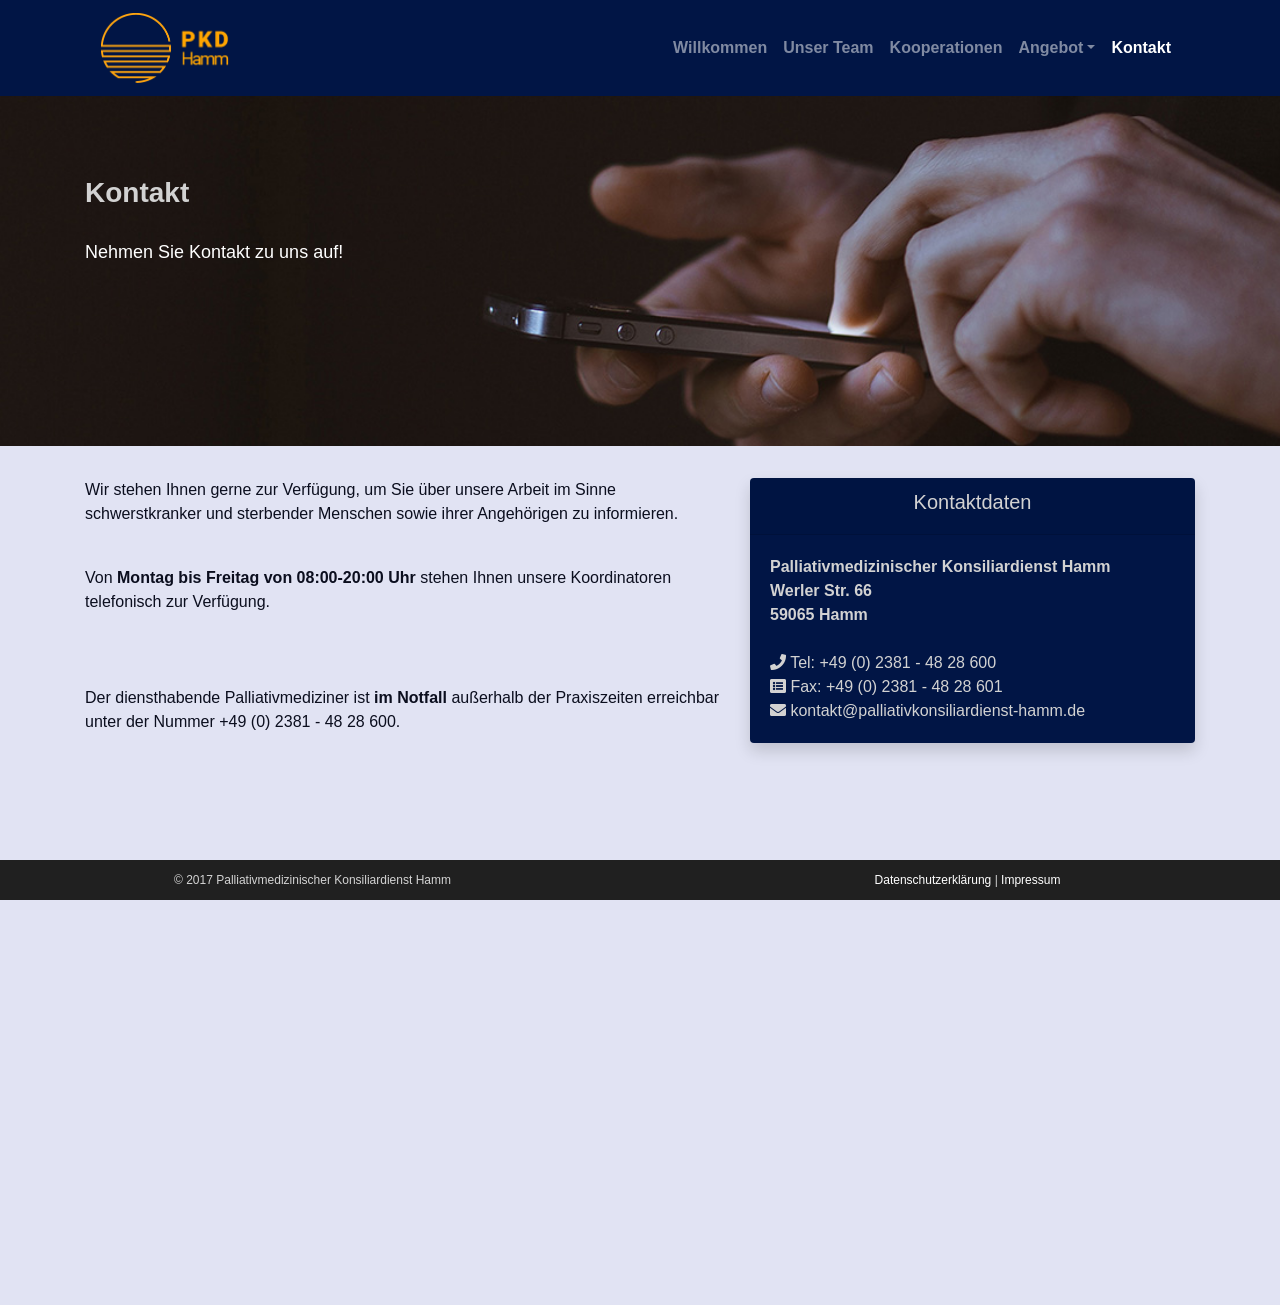
<file: kontakt.html>
<!DOCTYPE html>
<html lang="de-DE">

  <head>
    <meta charset="utf-8">
    <meta http-equiv="X-UA-Compatible" content="IE=edge">
    <meta name="viewport" content="width=device-width, initial-scale=1, shrink-to-fit=no">
    <meta name="robots" content="index, follow">
    <title>PKD Hamm - Kontakt</title>
    <meta name="description" content="So kontaktieren Sie den Palliativmedizinischen Konsiliardienst PKD Hamm.">
    <meta name="keywords" content="Palliativmedizin, Palliative Care, PKD, Palliativ, Hamm, Sterbebegleitung, Palliativnetz, Hospiz, Veit-Diebold">
    <link rel="canonical" href="https://www.palliativkonsiliardienst-hamm.de/kontakt.html">
    <meta name="author" content="Pawel Kluter">
    <link rel="icon" href="/img/favicon.ico">
    <link href="css/bootstrap.min.css" rel="stylesheet">
    <link rel="stylesheet" href="https://use.fontawesome.com/releases/v5.8.1/css/all.css" integrity="sha384-50oBUHEmvpQ+1lW4y57PTFmhCaXp0ML5d60M1M7uH2+nqUivzIebhndOJK28anvf" crossorigin="anonymous">
    <link rel="stylesheet" href="css/style.css">

  <body>
    <div class="main">
      <!-- ============================== -->
      <!-- NAVBAR -->
      <!-- ============================== -->
      <div class="ownNav container-fluid sticky-top">
        <div class="container">
          <nav class="navbar navbar-expand-md navbar-dark">
            <a
              class="navbar-brand"
              href="index.html"
              ><img src="img/pkd_newLogo.png" alt="PKD Logo"
           ></a>
            <button
              class="navbar-toggler"
              type="button"
              data-toggle="collapse"
              data-target="#navbarText"
              aria-controls="navbarText"
              aria-expanded="false"
              aria-label="Toggle navigation"
            >
              <span class="navbar-toggler-icon"></span>
            </button>
            <div class="collapse navbar-collapse" id="navbarText">
              <ul class="navbar-nav ml-auto">
                <li class="nav-item">
                  <a class="nav-link" href="index.html">Willkommen</a>
                </li>
                <li class="nav-item">
                  <a class="nav-link" href="team.html">Unser Team</a>
                </li>
                <li class="nav-item">
                  <a class="nav-link" href="kooperation.html">Kooperationen</a>
                </li>
                <li class="nav-item dropdown">
                  <a
                    class="nav-link dropdown-toggle"
                    href="#"
                    id="navbarDropdown"
                    data-toggle="dropdown"
                    >Angebot</a
                  >
                  <div class="dropdown-menu">
                    <a class="dropdown-item" href="leistungen.html"
                      >Leistungen</a
                    >
                    <a class="dropdown-item" href="einschreibung.html"
                      >Einschreibung</a
                    >
                    <a class="dropdown-item" href="vorsorge.html"
                      >Vorsorgedokumente</a
                    >
                  </div>
                </li>
                <li class="nav-item active">
                  <a class="nav-link" href="kontakt.html">Kontakt</a>
                </li>
              </ul>
            </div>
          </nav>
        </div>
      </div>
      <!-- END NAVBAR -->

      <!-- ============================== -->
      <!-- JUMBOTRON -->
      <!-- ============================== -->
      <div class="jumbotron kontakt">
        <div class="container">
          <div class="row">
            <div class="col-md-6">
              <h1 class="jumbotext-bottom">
                <b>Kontakt</b>
              </h1>
              <br>
              <h6 class="jumbotext">
                Nehmen Sie Kontakt zu uns auf!
                <br><br>
              </h6>
            </div>
            <div class="col-md-6"></div>
          </div>
        </div>
      </div>

      <!-- END JUMBOTRON -->

      <!-- CONTENT -->
      <div class="container content-dark">
        <div class="row">
          <div class="col-sm-7">
            <p>
              Wir stehen Ihnen gerne zur Verfügung, um Sie über unsere Arbeit im
              Sinne schwerstkranker und sterbender Menschen sowie ihrer
              Angehörigen zu informieren.
            </p>
            <br>
            <p>
              Von <b>Montag bis Freitag von 08:00-20:00 Uhr</b> stehen Ihnen
              unsere Koordinatoren telefonisch zur Verfügung. 
              <br><br><br><br>
              Der
              diensthabende Palliativmediziner ist <b>im Notfall</b> außerhalb
              der Praxiszeiten erreichbar unter der Nummer <a class="kontakt-phone" href="tel://023814828"></a>+49 (0) 2381 - 48 28
              600</a>.
            </p>
          </div>
          <div class="col-sm-5">
              <div class="card border-0 shadow">
                  <div class="card-header text-center">
                    <h5>Kontaktdaten</h5>
                  </div>
                  <div class="card-body">
                      <b>Palliativmedizinischer Konsiliardienst Hamm<br>
                          Werler Str. 66<br>
                          59065 Hamm
                        </b>
                    <br><br>  
                      <span class="fa fa-phone"></span>
                      Tel: +49 (0) 2381 - 48 28 600
                      <br>
                      <span class="fa fa-list-alt"></span>
                      Fax: +49 (0) 2381 - 48 28 601
                      <br>
                      <span class="fa fa-envelope"></span>
                      <a class="kontakt-email" href="mailto: kontakt@palliativkonsiliardienst-hamm.de"
                        >kontakt@palliativkonsiliardienst-hamm.de</a>
                    </div>
                   
                  </div>
          
        </div>
      </div>
    </div>

    <!-- END CONTENT -->
    <br><br>
    <!-- GOOGLEMAPS -->
    <div class="container map">
      <div class="container jumbotext">
        <iframe
          src="https://www.google.com/maps/embed?pb=!1m18!1m12!1m3!1d2474.285789005247!2d7.822357815776057!3d51.672911679662626!2m3!1f0!2f0!3f0!3m2!1i1024!2i768!4f13.1!3m3!1m2!1s0x47b973f9db033717%3A0x51dadece865d5c82!2sWerler+Str.+66%2C+59065+Hamm!5e0!3m2!1sde!2sde!4v1551791153938"
          width="100%"
          height="400"
          frameborder="0"
         
        ></iframe>
      </div>
    </div>
    <!-- END GOOGLEMAPS -->

    <!-- ============================== -->
    <!-- FOOTER -->
    <!-- ============================== -->
    <footer class="footer">
        <div class="row">
          <div class="col-sm-12 col-md-6 text-center">
            <p>
              © 2017 Palliativmedizinischer Konsiliardienst Hamm
            </p>
          </div>
          <div class="col-sm-12 col-md-6 text-center">
            <p>
              <a href="datenschutz.html"> Datenschutzerklärung</a>
              | <a href="impressum.html">Impressum</a>
            </p>
          </div>
        </div>
      <!-- FOOTER -->

    <!-- jQuery (necessary for Bootstrap's JavaScript plugins) -->
    <script src="https://ajax.googleapis.com/ajax/libs/jquery/1.12.4/jquery.min.js"></script>
    <!-- Include all compiled plugins (below), or include individual files as needed -->
    <script src="js/bootstrap.bundle.min.js"></script>
  </body>
</html>
</file>
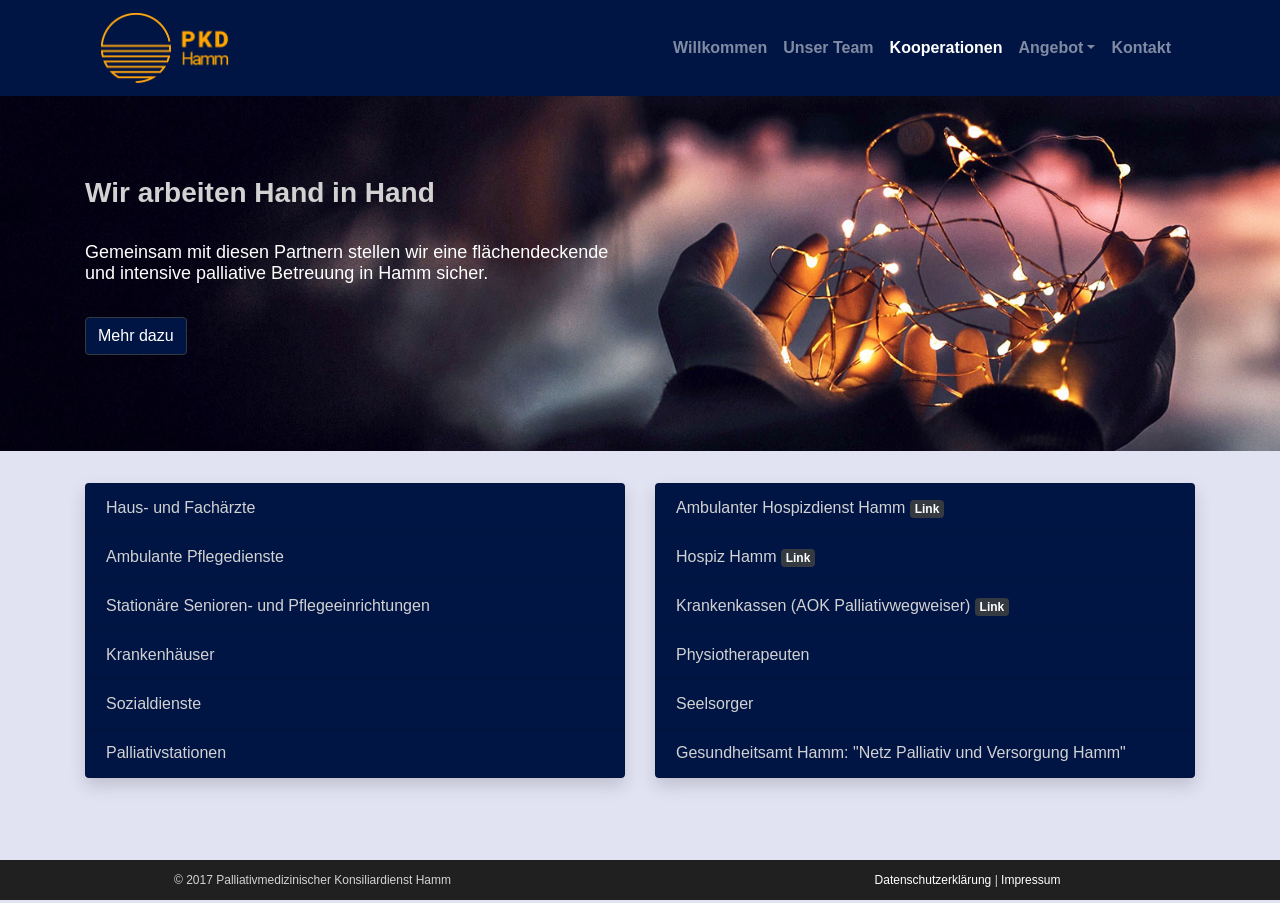
<file: kooperation.html>
<!DOCTYPE html>
<html lang="de-DE">

  <head>
    <meta charset="utf-8">
    <meta http-equiv="X-UA-Compatible" content="IE=edge">
    <meta name="viewport" content="width=device-width, initial-scale=1, shrink-to-fit=no">
    <meta name="robots" content="index, follow">
    <title>PKD Hamm - Kooperationen</title>
    <meta name="description" content="Der Palliativmedizinische Konsiliardienst PKD Hamm arbeitet Hand in Hand mit diesen Partnern.">
    <meta name="keywords" content="Palliativmedizin, Palliative Care, PKD, Palliativ, Hamm, Sterbebegleitung, Palliativnetz, Hospiz, Veit-Diebold">
    <link rel="canonical" href="https://www.palliativkonsiliardienst-hamm.de/kooperation.html">
    <meta name="author" content="Pawel Kluter">
    <link rel="icon" href="/img/favicon.ico">
    <link href="css/bootstrap.min.css" rel="stylesheet">
    <link rel="stylesheet" href="css/style.css">
  </head>

  <body>
    <div class="main">
      <!-- ============================== -->
      <!-- NAVBAR -->
      <!-- ============================== -->
      <div class="ownNav container-fluid sticky-top">
        <div class="container">
        <nav class="navbar navbar-expand-md navbar-dark">
          <a
            class="navbar-brand"
            href="index.html"
            ><img src="img/pkd_newLogo.png" alt="PKD Logo"
         ></a>
          <button
            class="navbar-toggler"
            type="button"
            data-toggle="collapse"
            data-target="#navbarText"
            aria-controls="navbarText"
            aria-expanded="false"
            aria-label="Toggle navigation"
          >
            <span class="navbar-toggler-icon"></span>
          </button>
          <div class="collapse navbar-collapse" id="navbarText">
            <ul class="navbar-nav ml-auto">
              <li class="nav-item">
                <a class="nav-link" href="index.html">Willkommen</a>
              </li>
              <li class="nav-item">
                <a class="nav-link" href="team.html">Unser Team</a>
              </li>
              <li class="nav-item">
                <a class="nav-link active" href="kooperation.html">Kooperationen</a>
              </li>
              <li class="nav-item dropdown">
                <a
                  class="nav-link dropdown-toggle"
                  href="#"
                  id="navbarDropdown"
                  data-toggle="dropdown"
                  >Angebot</a
                >
                <div class="dropdown-menu">
                  <a class="dropdown-item" href="leistungen.html">Leistungen</a>
                  <a class="dropdown-item" href="einschreibung.html"
                    >Einschreibung</a
                  >
                  <a class="dropdown-item" href="vorsorge.html"
                    >Vorsorgedokumente</a
                  >
                </div>
              </li>
              <li class="nav-item">
                <a class="nav-link" href="kontakt.html">Kontakt</a>
              </li>
            </ul>
          </div>
        </nav>
      </div>
      </div>
      <!-- END NAVBAR -->

    <!-- ============================== -->
    <!-- JUMBOTRON -->
    <!-- ============================== -->
    <div class="jumbotron coop">
        <div class="container">
          <div class="row">
            <div class="col-md-6">
                <h1 class="jumbotext-bottom"><b>Wir arbeiten Hand in Hand</b></h1>
                <br>
                <h6 class="jumbotext">
                    Gemeinsam mit diesen Partnern stellen wir eine flächendeckende und intensive palliative Betreuung in Hamm sicher.
                  </h6>
                  <br>
                <p>
                    <a
                      class="btn btn-dark"
                      data-toggle="collapse"
                      href="#collapseExample"
                      role="button"
                      aria-expanded="false"
                      aria-controls="collapseExample"
                    >
                      Mehr dazu
                    </a>
                  </p>
                  <div class="collapse" id="collapseExample">
                    <div class="card card-body border-0 shadow">
                        Wir kommunizieren intensiv miteinander und bringen unsere jeweilige Kompetenz bestmöglich im Sinne der schwerkranken Menschen ein. So greifen alle Maßnahmen wie Schmerztherapie, medizinische, pflegerische, psychosoziale und spirituelle Betreuung ineinander, um den kranken Menschen ein möglichst symptomarmes Leben und das Sterben in Würde und im gewünschten häuslichen Umfeld zu ermöglichen.
                    </div>
                </div>
            <div class="col-md-6">
              </div>
            </div>
          </div>
        </div>
        </div>
      <!-- END JUMBOTRON -->
    
      <!-- ============================== -->
      <!-- CONTENT -->
      <!-- ============================== -->
      <div class="container">
        <div class="row">
          <div class="col-lg-6 box">
            <ul class="list-group border-0 shadow">
              <li class="lists list-group-item">Haus- und Fachärzte</li>
              <li class="lists list-group-item">Ambulante Pflegedienste</li>
              <li class="lists list-group-item">Stationäre Senioren- und Pflegeeinrichtungen</li>
              <li class="lists list-group-item">Krankenhäuser</li>
              <li class="lists list-group-item">Sozialdienste</li>
              <li class="lists list-group-item">Palliativstationen</li>
            </ul>
          </div>
          <div class="col-lg-6">
            <ul class="list-group border-0 shadow">
                <li class="lists list-group-item">Ambulanter Hospizdienst Hamm <a href="http://www.hospiz-hamm.de/ambulant" class="badge badge-dark">Link</a>
                </li>
              <li class="lists list-group-item">Hospiz Hamm <a href="http://www.hospiz-hamm.de/" class="badge badge-dark">Link</a>
                </li>
                <li class="lists list-group-item">Krankenkassen (AOK Palliativwegweiser) <a href="https://www.aok.de/medizin-versorgung/aok-palliativwegweiser/?id=4033&q=59063&r=25" class="badge badge-dark">Link</a>
                </a>
                </li>
                <li class="lists list-group-item">Physiotherapeuten</li>
                <li class="lists list-group-item">Seelsorger</li>
                <li class="lists list-group-item">Gesundheitsamt Hamm: "Netz Palliativ und Versorgung Hamm"</li>
              </ul>
          </div>
         </div>
       </div>

    <!-- ============================== -->
    <!-- FOOTER -->
    <!-- ============================== -->
    <footer class="footer">
        <div class="row">
          <div class="col-sm-12 col-md-6 text-center">
            <p>
              © 2017 Palliativmedizinischer Konsiliardienst Hamm
            </p>
          </div>
          <div class="col-sm-12 col-md-6 text-center">
            <p>
              <a href="datenschutz.html"> Datenschutzerklärung</a>
              | <a href="impressum.html">Impressum</a>
            </p>
          </div>
        </div>
      <!-- FOOTER -->

      <!-- jQuery (necessary for Bootstrap's JavaScript plugins) -->
      <script src="https://ajax.googleapis.com/ajax/libs/jquery/1.12.4/jquery.min.js"></script>
      <!-- Include all compiled plugins (below), or include individual files as needed -->
      <script src="js/bootstrap.bundle.min.js"></script>
    </div>
  </body>
</html>
</file>
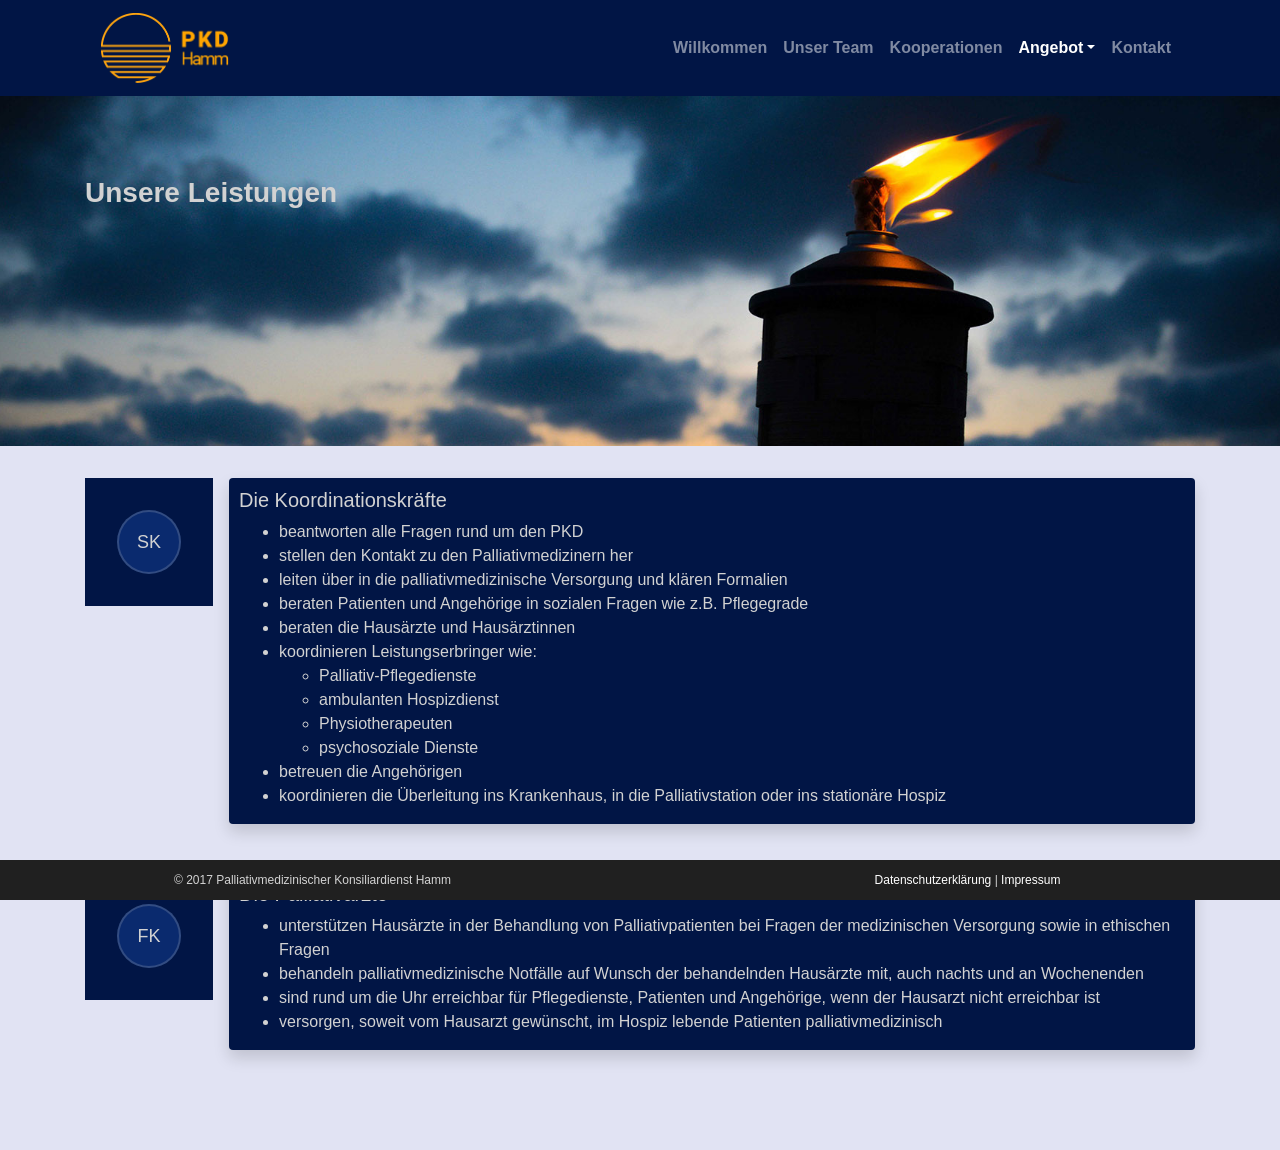
<file: leistungen.html>
<!DOCTYPE html>
<html lang="de-DE">
 
  <head>
    <meta charset="utf-8">
    <meta http-equiv="X-UA-Compatible" content="IE=edge">
    <meta name="viewport" content="width=device-width, initial-scale=1, shrink-to-fit=no">
    <meta name="robots" content="index, follow">
    <title>PKD Hamm - Leistungen</title>
    <meta name="description" content="Der Palliativmedizinische Konsiliardienst PKD Hamm bietet folgende Leistungen an.">
    <meta name="keywords" content="Palliativmedizin, Palliative Care, PKD, Palliativ, Hamm, Sterbebegleitung, Palliativnetz, Hospiz, Veit-Diebold">
    <link rel="canonical" href="https://www.palliativkonsiliardienst-hamm.de/leistungen.html">
    <meta name="author" content="Pawel Kluter">
    <link rel="icon" href="/img/favicon.ico">
    <link href="css/bootstrap.min.css" rel="stylesheet">
    <link rel="stylesheet" href="css/style.css">
  </head>

  <body>
    <div class="main">
      <!-- ============================== -->
      <!-- NAVBAR -->
      <!-- ============================== -->
      <div class="ownNav container-fluid sticky-top">
        <div class="container">
        <nav class="navbar navbar-expand-md navbar-dark">
          <a
            class="navbar-brand"
            href="index.html"
            ><img src="img/pkd_newLogo.png" alt="PKD Logo"
         ></a>
          <button
            class="navbar-toggler"
            type="button"
            data-toggle="collapse"
            data-target="#navbarText"
            aria-controls="navbarText"
            aria-expanded="false"
            aria-label="Toggle navigation"
          >
            <span class="navbar-toggler-icon"></span>
          </button>
          <div class="collapse navbar-collapse" id="navbarText">
            <ul class="navbar-nav ml-auto">
              <li class="nav-item">
                <a class="nav-link" href="index.html">Willkommen</a>
              </li>
              <li class="nav-item">
                <a class="nav-link" href="team.html">Unser Team</a>
              </li>
              <li class="nav-item">
                <a class="nav-link" href="kooperation.html">Kooperationen</a>
              </li>
              <li class="nav-item dropdown">
                <a
                  class="nav-link dropdown-toggle active"
                  href="#"
                  id="navbarDropdown"
                  data-toggle="dropdown"
                  >Angebot</a
                >
                <div class="dropdown-menu">
                  <a class="dropdown-item active" href="leistungen.html">Leistungen</a>
                  <a class="dropdown-item" href="einschreibung.html"
                    >Einschreibung</a
                  >
                  <a class="dropdown-item" href="vorsorge.html"
                    >Vorsorgedokumente</a
                  >
                </div>
              </li>
              <li class="nav-item">
                <a class="nav-link" href="kontakt.html">Kontakt</a>
              </li>
            </ul>
          </div>
        </nav>
      </div>
      </div>
      <!-- END NAVBAR -->

    <!-- ============================== -->
    <!-- JUMBOTRON -->
    <!-- ============================== -->
    <div class="jumbotron leistungen">
        <div class="container">
          <div class="row">
            <div class="col-md-6">
                <h1 class="jumbotext-bottom"><b>Unsere Leistungen</b></h1>
              </div>
            <div class="col-md-6">
              </div>
            </div>
          </div>
        </div>

      <!-- END JUMBOTRON -->
    
      <!-- ============================== -->
      <!-- CONTENT -->
      <!-- ============================== -->
      <div class="container">
        <div class="media">
          <div class="avatar-sm d-none d-sm-flex mr-3">
            <div class="avatar-initials">SK</div>
          </div>
          <div class="media-body card_leistungen shadow">
            <h5 class="mt-0">Die Koordinationskräfte</h5>
            <ul>
              <li>beantworten alle Fragen rund um den PKD</li>
              <li>stellen den Kontakt zu den Palliativmedizinern her</li>
              <li>leiten über in die palliativmedizinische Versorgung und klären Formalien</li>
              <li>beraten Patienten und Angehörige in sozialen Fragen wie z.B. Pflegegrade</li>
              <li>beraten die Hausärzte und Hausärztinnen</li>
              <li>koordinieren Leistungserbringer wie:</li>
                  <ul>
                  <li>Palliativ-Pflegedienste</li>
                  <li>ambulanten Hospizdienst</li>
                  <li>Physiotherapeuten</li>
                  <li>psychosoziale Dienste</li>
                  </ul>
              <li>betreuen die Angehörigen</li>
              <li>koordinieren die Überleitung ins Krankenhaus, in die Palliativstation oder ins stationäre Hospiz</li>
              </ul>
          </div>
        </div>
       </div>
       <br><br>
       <div class="container jumbotext">
        <div class="media">
          <div class="avatar-sm d-none d-sm-flex mr-3">
            <div class="avatar-initials">FK</div>
          </div>
          <div class="media-body card_leistungen shadow">
            <h5 class="mt-0">Die Palliativärzte</h5>
            <ul>
              <li>unterstützen Hausärzte in der Behandlung von Palliativpatienten bei Fragen der medizinischen Versorgung sowie in ethischen Fragen</li>
              <li>behandeln palliativmedizinische Notfälle auf Wunsch der behandelnden Hausärzte mit, auch nachts und an Wochenenden</li>
              <li>sind rund um die Uhr erreichbar für Pflegedienste, Patienten und Angehörige, wenn der Hausarzt nicht erreichbar ist</li>
              <li>versorgen, soweit vom Hausarzt gewünscht, im Hospiz lebende Patienten palliativmedizinisch</li>
              </ul>
          </div>
        </div>
       </div>

    <!-- ============================== -->
    <!-- FOOTER -->
    <!-- ============================== -->
    <footer class="footer">
        <div class="row">
          <div class="col-sm-12 col-md-6 text-center">
            <p>
              © 2017 Palliativmedizinischer Konsiliardienst Hamm
            </p>
          </div>
          <div class="col-sm-12 col-md-6 text-center">
            <p>
              <a href="datenschutz.html"> Datenschutzerklärung</a>
              | <a href="impressum.html">Impressum</a>
            </p>
          </div>
        </div>
      <!-- FOOTER -->

      <!-- jQuery (necessary for Bootstrap's JavaScript plugins) -->
      <script src="https://ajax.googleapis.com/ajax/libs/jquery/1.12.4/jquery.min.js"></script>
      <!-- Include all compiled plugins (below), or include individual files as needed -->
      <script src="js/bootstrap.bundle.min.js"></script>
    </div>
  </body>
</html>
</file>
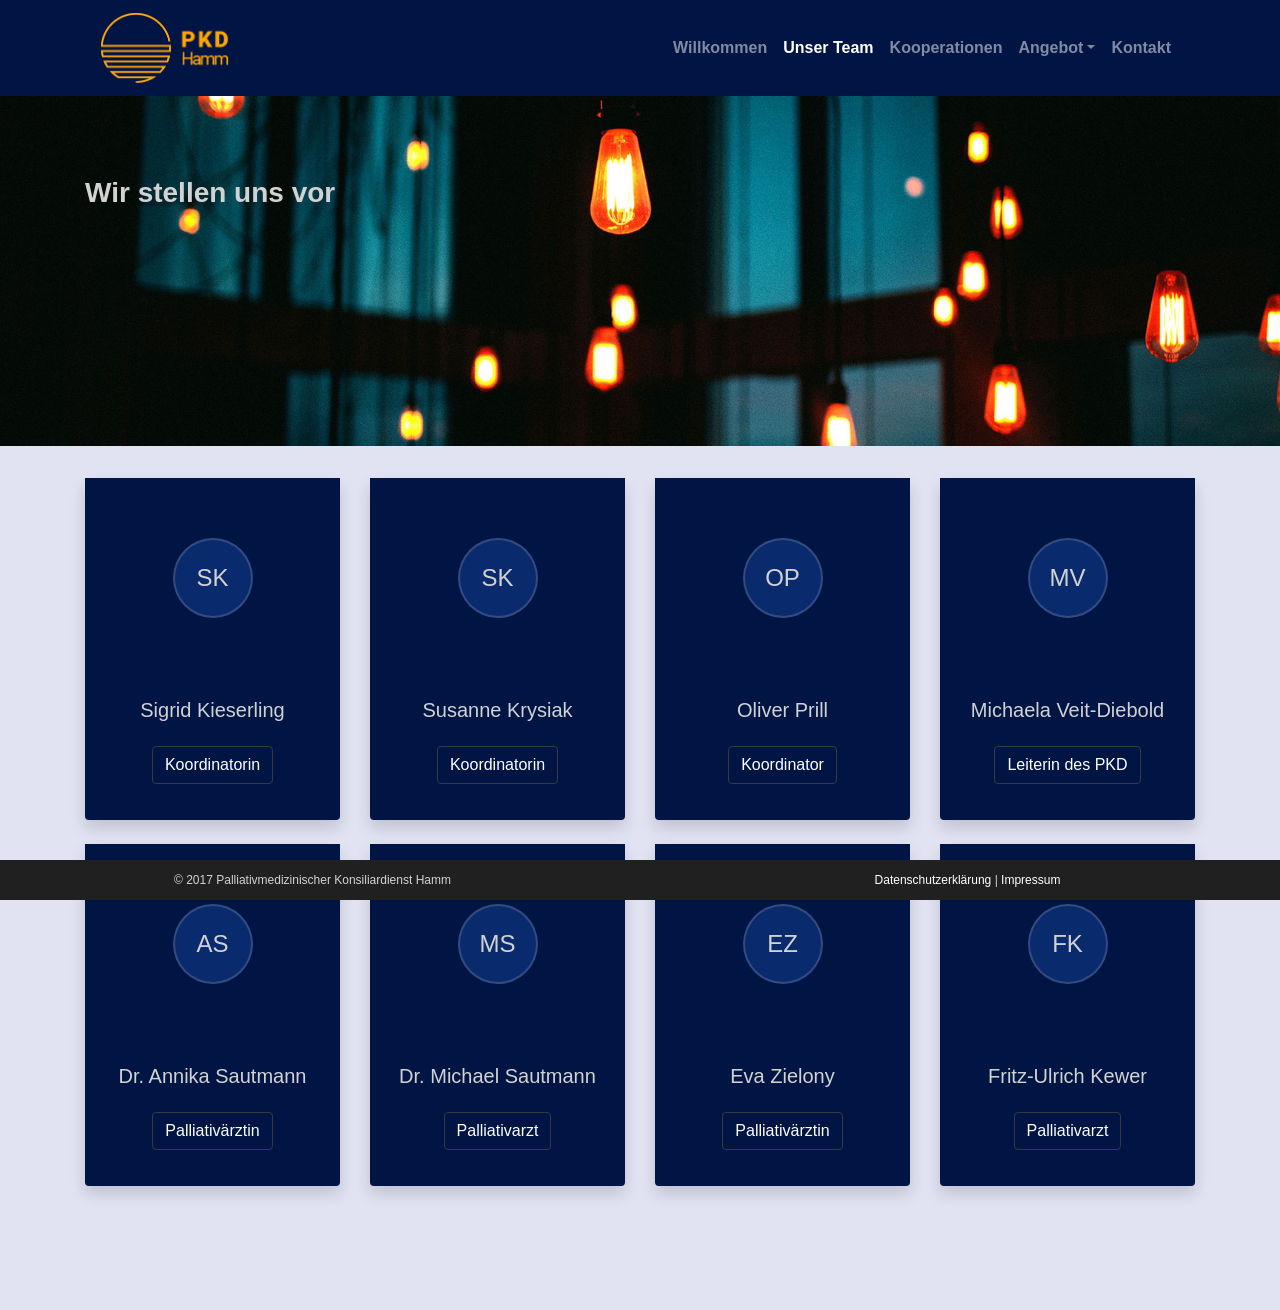
<file: team.html>
<!DOCTYPE html>
<html lang="de-DE">
  
  <head>
    <meta charset="utf-8">
    <meta http-equiv="X-UA-Compatible" content="IE=edge">
    <meta name="viewport" content="width=device-width, initial-scale=1, shrink-to-fit=no">
    <meta name="robots" content="index, follow">
    <title>PKD Hamm - Unser Team</title>
    <meta name="description" content="Der Palliativmedizinische Konsiliardienst PKD Hamm stellt sich vor.">
    <meta name="keywords" content="Palliativmedizin, Palliative Care, PKD, Palliativ, Hamm, Sterbebegleitung, Palliativnetz, Hospiz, Veit-Diebold">
    <link rel="canonical" href="https://www.palliativkonsiliardienst-hamm.de/team.html">
    <meta name="author" content="Pawel Kluter">
    <link rel="icon" href="/img/favicon.ico">
    <link href="css/bootstrap.min.css" rel="stylesheet">
    <link rel="stylesheet" href="css/style.css">
  </head>

  <body>
    <div class="main">
      <!-- ============================== -->
      <!-- NAVBAR -->
      <!-- ============================== -->
      <div class="ownNav container-fluid sticky-top">
        <div class="container">
        <nav class="navbar navbar-expand-md navbar-dark">
          <a
            class="navbar-brand"
            href="index.html"
            ><img src="img/pkd_newLogo.png" alt="PKD Logo"
         ></a>
          <button
            class="navbar-toggler"
            type="button"
            data-toggle="collapse"
            data-target="#navbarText"
            aria-controls="navbarText"
            aria-expanded="false"
            aria-label="Toggle navigation"
          >
            <span class="navbar-toggler-icon"></span>
          </button>
          <div class="collapse navbar-collapse" id="navbarText">
            <ul class="navbar-nav ml-auto">
              <li class="nav-item">
                <a class="nav-link" href="index.html">Willkommen</a>
              </li>
              <li class="nav-item">
                <a class="nav-link active" href="team.html">Unser Team</a>
              </li>
              <li class="nav-item">
                <a class="nav-link" href="kooperation.html">Kooperationen</a>
              </li>
              <li class="nav-item dropdown">
                <a
                  class="nav-link dropdown-toggle"
                  href="#"
                  id="navbarDropdown"
                  data-toggle="dropdown"
                  >Angebot</a
                >
                <div class="dropdown-menu">
                  <a class="dropdown-item" href="leistungen.html">Leistungen</a>
                  <a class="dropdown-item" href="einschreibung.html"
                    >Einschreibung</a
                  >
                  <a class="dropdown-item" href="vorsorge.html"
                    >Vorsorgedokumente</a
                  >
                </div>
              </li>
              <li class="nav-item">
                <a class="nav-link" href="kontakt.html">Kontakt</a>
              </li>
            </ul>
          </div>
        </nav>
      </div>
      </div>
      <!-- END NAVBAR -->

    <!-- ============================== -->
    <!-- JUMBOTRON -->
    <!-- ============================== -->
    <div class="jumbotron team">
        <div class="container">
          <div class="row">
            <div class="col-md-6">
                <h1 class="jumbotext-bottom"><b>Wir stellen uns vor</b></h1>
            </div>
            <div class="col-md-6">
              </div>
            </div>
          </div>
        </div>
      <!-- END JUMBOTRON -->

      <!-- ============================== -->
      <!-- CONTENT -->
      <!-- ============================== -->
      <div class="container">
        <div class="row">
          <!-- Team Member 1 -->
          <div class="col-xl-3 col-md-6 mb-4">
            <div class="card border-0 shadow">
              <div class="avatar-placeholder">
                <div class="avatar-initials">SK</div>
              </div>
              <div class="card-body text-center">
                <h5 class="card-title mb-0">Sigrid Kieserling</h5>
                <br>
                <a
                class="btn btn-dark"
                data-toggle="collapse"
                href="#collapseSigrid"
                role="button"
                aria-expanded="false"
                aria-controls="collapseExample"
              >
                Koordinatorin
              </a>
            </p>
            <div class="collapse" id="collapseSigrid">
              <div class="card card-body text-left">
                  Ansprechpartnerin für alle palliativen Fragen
              </div>
              <div class="card card-body text-left">
                  Krankenschwester
              </div>
              <div class="card card-body text-left">
                  Fachkraft für Palliative Care und Gerontopsychiatrie
              </div>
            </div>
              </div>
            </div>
          </div>
          <!-- Team Member 2 -->
          <div class="col-xl-3 col-md-6 mb-4">
           <div class="card border-0 shadow">
              <div class="avatar-placeholder">
                <div class="avatar-initials">SK</div>
              </div>
              <div class="card-body text-center">
                <h5 class="card-title mb-0">Susanne Krysiak</h5>
                <br>
                <a
                class="btn btn-dark"
                data-toggle="collapse"
                href="#collapseSusanne"
                role="button"
                aria-expanded="false"
                aria-controls="collapseExample"
              >
                Koordinatorin
              </a>
              </p>
              <div class="collapse" id="collapseSusanne">
                <div class="card card-body text-left">
                  Ansprechpartnerin für alle palliativen Fragen
                </div>
                <div class="card card-body text-left">
                  Krankenschwester
                </div>
                <div class="card card-body text-left">
                  Fachkraft für Palliative Care
                </div>
              </div>
            </div>
            </div>
          </div>
          <!-- Team Member 3 -->
          <div class="col-xl-3 col-md-6 mb-4">
            <div class="card border-0 shadow">
              <div class="avatar-placeholder">
                <div class="avatar-initials">OP</div>
              </div>
              <div class="card-body text-center">
                <h5 class="card-title mb-0">Oliver Prill</h5>
                <br>
                <a
                class="btn btn-dark"
                data-toggle="collapse"
                href="#collapseOliver"
                role="button"
                aria-expanded="false"
                aria-controls="collapseExample"
              >
                Koordinator
              </a>
              </p>
              <div class="collapse" id="collapseOliver">
                <div class="card card-body text-left">
                  Ansprechpartner für alle palliativen Fragen
                </div>
                <div class="card card-body text-left">
                  Fachkraft für Palliative Care
                </div>
                <div class="card card-body text-left">
                  Gesundheits- und Krankenpfleger
                </div>
              </div>
            </div>
            </div>
          </div>
          <!-- Team Member 4 -->
          <div class="col-xl-3 col-md-6 mb-4">
            <div class="card border-0 shadow">
              <div class="avatar-placeholder">
                <div class="avatar-initials">MV</div>
              </div>
              <div class="card-body text-center">
                <h5 class="card-title mb-0">Michaela Veit-Diebold</h5>
                <br>
                <a
                class="btn btn-dark"
                data-toggle="collapse"
                href="#collapseVD"
                role="button"
                aria-expanded="false"
                aria-controls="collapseExample"
              >
              Leiterin des PKD
              </a>
              </p>
              <div class="collapse" id="collapseVD">
                <div class="card card-body text-left">
                  Ärztin für Allgemeinmedizin
                </div>
                <div class="card card-body text-left">
                  Palliativmedizin
                </div>
              </div>
            </div>
            </div>
          </div>
        </div>
        <!-- /.row 1 -->
        <div class="row">
          <!-- Team Member 5 -->
          <div class="col-xl-3 col-md-6 mb-4">
            <div class="card border-0 shadow">
              <div class="avatar-placeholder">
                <div class="avatar-initials">AS</div>
              </div>
              <div class="card-body text-center">
                <h5 class="card-title mb-0">Dr. Annika Sautmann</h5>
                <br>
                <a
                class="btn btn-dark"
                data-toggle="collapse"
                href="#collapseAnnika"
                role="button"
                aria-expanded="false"
                aria-controls="collapseExample"
              >
              Palliativärztin
              </a>
            </p>
            <div class="collapse" id="collapseAnnika">
              <div class="card card-body text-left">
                Ärztin für Innere Medizin
              </div>
            </div>
              </div>
            </div>
          </div>
          <!-- Team Member 6 -->
          <div class="col-xl-3 col-md-6 mb-4">
           <div class="card border-0 shadow">
              <div class="avatar-placeholder">
                <div class="avatar-initials">MS</div>
              </div>
              <div class="card-body text-center">
                <h5 class="card-title mb-0">Dr. Michael Sautmann</h5>
                <br>
                <a
                class="btn btn-dark"
                data-toggle="collapse"
                href="#collapseMichael"
                role="button"
                aria-expanded="false"
                aria-controls="collapseExample"
              >
              Palliativarzt
              </a>
              </p>
              <div class="collapse" id="collapseMichael">
                <div class="card card-body text-left">
                  Arzt für Allgemeinmedizin
                </div>
              </div>
            </div>
            </div>
          </div>
          <!-- Team Member 7 -->
          <div class="col-xl-3 col-md-6 mb-4">
            <div class="card border-0 shadow">
              <div class="avatar-placeholder">
                <div class="avatar-initials">EZ</div>
              </div>
              <div class="card-body text-center">
                <h5 class="card-title mb-0">Eva Zielony</h5>
                <br>
                <a
                class="btn btn-dark"
                data-toggle="collapse"
                href="#collapseEva"
                role="button"
                aria-expanded="false"
                aria-controls="collapseExample"
              >
              Palliativärztin
              </a>
              </p>
              <div class="collapse" id="collapseEva">
                <div class="card card-body text-left">
                  Ärztin für Allgemeinmedizin
                </div>
              </div>
            </div>
            </div>
          </div>
          <!-- Team Member 8 -->
          <div class="col-xl-3 col-md-6 mb-4">
            <div class="card border-0 shadow">
              <div class="avatar-placeholder">
                <div class="avatar-initials">FK</div>
              </div>
              <div class="card-body text-center">
                <h5 class="card-title mb-0">Fritz-Ulrich Kewer</h5>
                <br>
                <a
                class="btn btn-dark"
                data-toggle="collapse"
                href="#collapseKewer"
                role="button"
                aria-expanded="false"
                aria-controls="collapseExample"
              >
                Palliativarzt
              </a>
              </p>
              <div class="collapse" id="collapseKewer">
                <div class="card card-body text-left">
                  Arzt für Innere Medizin
                </div>
              </div>
            </div>
            </div>
          </div>
        </div>
        <!-- /.row -->
      </div>
      <!-- /.container -->

    <!-- ============================== -->
    <!-- FOOTER -->
    <!-- ============================== -->
    <footer class="footer">
        <div class="row">
          <div class="col-sm-12 col-md-6 text-center">
            <p>
              © 2017 Palliativmedizinischer Konsiliardienst Hamm
            </p>
          </div>
          <div class="col-sm-12 col-md-6 text-center">
            <p>
              <a href="datenschutz.html"> Datenschutzerklärung</a>
              | <a href="impressum.html">Impressum</a>
            </p>
          </div>
        </div>
      <!-- FOOTER -->

      <!-- jQuery (necessary for Bootstrap's JavaScript plugins) -->
      <script src="https://ajax.googleapis.com/ajax/libs/jquery/1.12.4/jquery.min.js"></script>
      <!-- Include all compiled plugins (below), or include individual files as needed -->
      <script src="js/bootstrap.bundle.min.js"></script>
    </div>
  </body>
</html>
</file>
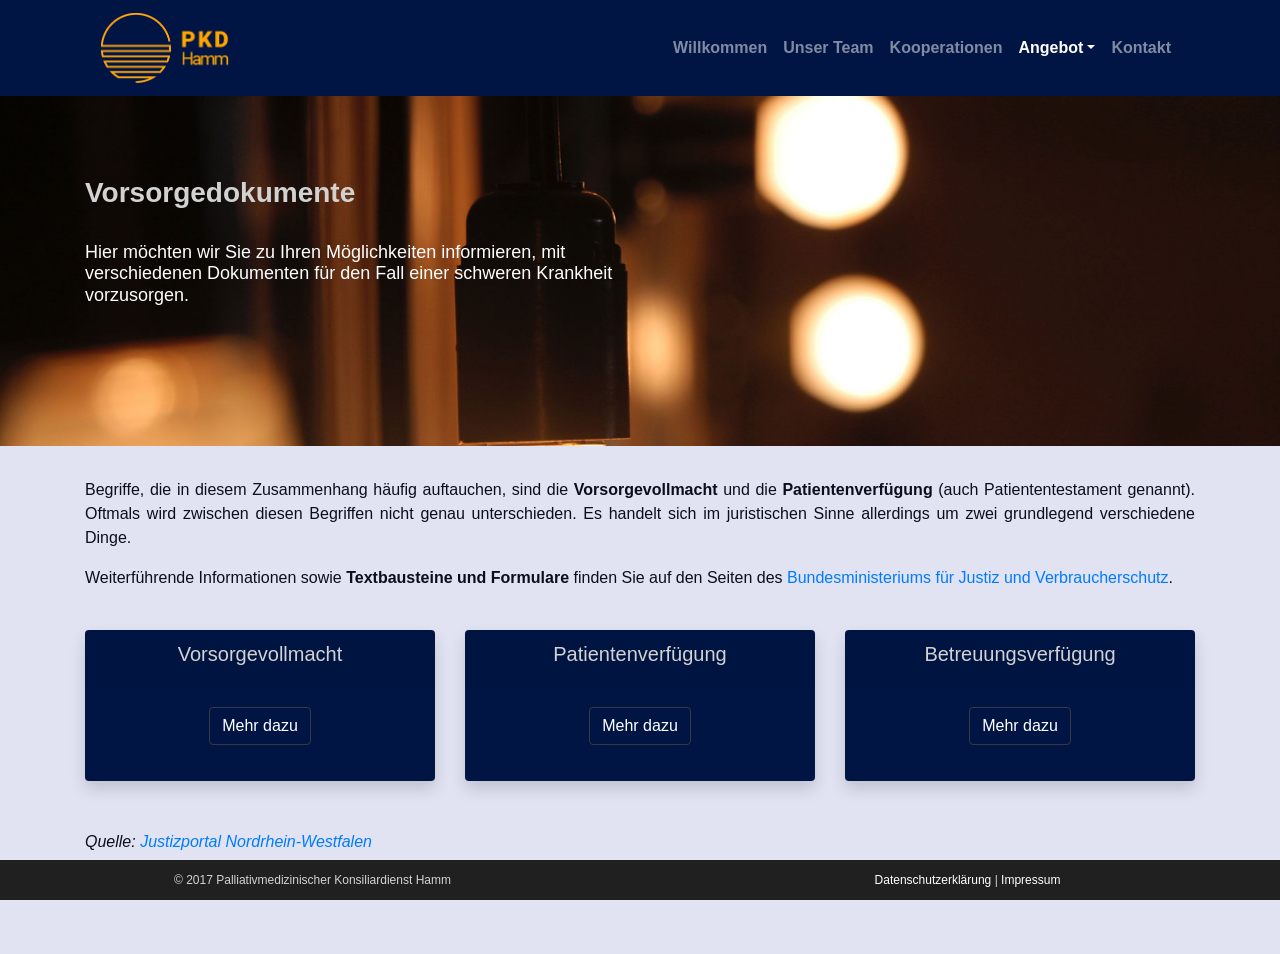
<file: vorsorge.html>
<!DOCTYPE html>
<html lang="de-DE">

  <head>
    <meta charset="utf-8">
    <meta http-equiv="X-UA-Compatible" content="IE=edge">
    <meta name="viewport" content="width=device-width, initial-scale=1, shrink-to-fit=no">
    <meta name="robots" content="index, follow">
    <title>PKD Hamm - Vorsorgedokumente</title>
    <meta name="description" content="Hier finden Sie ausführliche Erklärungen zu Vorsorgedokumenten.">
    <meta name="keywords" content="Palliativmedizin, Palliative Care, PKD, Palliativ, Hamm, Sterbebegleitung, Palliativnetz, Hospiz, Veit-Diebold">
    <link rel="canonical" href="https://www.palliativkonsiliardienst-hamm.de/vorsorge.html">
    <meta name="author" content="Pawel Kluter">
    <link rel="icon" href="/img/favicon.ico">
    <link href="css/bootstrap.min.css" rel="stylesheet">
    <link rel="stylesheet" href="css/style.css">
  </head>

  <body>
      <div class="main">
        <!-- ============================== -->
        <!-- NAVBAR -->
        <!-- ============================== -->
        <div class="ownNav container-fluid sticky-top">
          <div class="container">
          <nav class="navbar navbar-expand-md navbar-dark">
            <a
              class="navbar-brand"
              href="index.html"
              ><img src="img/pkd_newLogo.png" alt="PKD Logo"
           ></a>
            <button
              class="navbar-toggler"
              type="button"
              data-toggle="collapse"
              data-target="#navbarText"
              aria-controls="navbarText"
              aria-expanded="false"
              aria-label="Toggle navigation"
            >
              <span class="navbar-toggler-icon"></span>
            </button>
            <div class="collapse navbar-collapse" id="navbarText">
              <ul class="navbar-nav ml-auto">
                <li class="nav-item">
                  <a class="nav-link" href="index.html">Willkommen</a>
                </li>
                <li class="nav-item">
                  <a class="nav-link" href="team.html">Unser Team</a>
                </li>
                <li class="nav-item">
                  <a class="nav-link" href="kooperation.html">Kooperationen</a>
                </li>
                <li class="nav-item dropdown">
                  <a
                    class="nav-link dropdown-toggle active"
                    href="#"
                    id="navbarDropdown"
                    data-toggle="dropdown"
                    >Angebot</a
                  >
                  <div class="dropdown-menu">
                    <a class="dropdown-item" href="leistungen.html">Leistungen</a>
                    <a class="dropdown-item" href="einschreibung.html"
                      >Einschreibung</a
                    >
                    <a class="dropdown-item active" href="vorsorge.html"
                      >Vorsorgedokumente</a
                    >
                  </div>
                </li>
                <li class="nav-item">
                  <a class="nav-link" href="kontakt.html">Kontakt</a>
                </li>
              </ul>
            </div>
          </nav>
        </div>
        </div>
        <!-- END NAVBAR -->
  
      <!-- ============================== -->
      <!-- JUMBOTRON -->
      <!-- ============================== -->
      <div class="jumbotron vorsorge">
          <div class="container">
            <div class="row">
              <div class="col-md-6">
                  <h1 class="jumbotext-bottom"><b>Vorsorgedokumente</b></h1>
                  <br>
                  <h6 class="jumbotext">
                      Hier möchten wir Sie zu Ihren Möglichkeiten informieren, mit verschiedenen Dokumenten für den Fall einer schweren Krankheit vorzusorgen.
                      <br><br>
                      
                  </h6>
                </div>
              <div class="col-md-6">
                </div>
              </div>
            </div>
          </div>
  
        <!-- END JUMBOTRON -->
      
        <!-- ============================== -->
        <!-- CONTENT -->
        <!-- ============================== -->
       <div class="container jumbotext">
          
          <div class="row">
           <div class="col-md-12 content-dark">
              <p class="text-justify">
                 Begriffe, die in diesem Zusammenhang häufig auftauchen, sind die <b>Vorsorgevollmacht</b> und die <b>Patientenverfügung</b> (auch Patiententestament genannt). Oftmals wird zwischen diesen Begriffen nicht genau unterschieden. Es handelt sich im juristischen Sinne allerdings um zwei grundlegend verschiedene Dinge.
                </p>
                <p class="text-justify">
                    Weiterführende Informationen sowie <b>Textbausteine und Formulare</b> finden Sie auf den Seiten des <a href="http://www.bmjv.de/DE/Themen/VorsorgeUndPatientenrechte/Betreuungsrecht/Betreuungsrecht_node.html" target="_blank">Bundesministeriums für Justiz und Verbraucherschutz</a>.</p>
            </div>
          </div>
          <br>
          <div class="row">
              <div class="col-lg-4 box">
                  <div class="card border-0 shadow">
                      <div class="card-header text-center">
                        <h5>Vorsorgevollmacht</h5>
                      </div>
                      <div class="card-body text-center">
                          <a
                          class="btn btn-dark"
                          data-toggle="collapse"
                          href="#collapseVorsorge"
                          role="button"
                          aria-expanded="false"
                          aria-controls="collapseExample"
                        >
                          Mehr dazu
                        </a>
                      </p>
                      <div class="collapse" id="collapseVorsorge">
                        <div class="card card-body text-left">
                          <p>
                            Die Vorsorgevollmacht dient dazu, eine Person Ihres Vertrauens für den Fall zu bevollmächtigen, dass Sie nicht mehr in der Lage sind, bestimmte Angelegenheiten zu regeln.<br><br>Das kann beispielsweise die Erledigung von Bank- oder Versicherungsgeschäften sein oder der Abschluss eines Heimvertrags. <br>Haben Sie keine Vorsorgevollmacht erstellt und können Sie ihre Angelegenheiten (teilweise) nicht mehr selber erledigen, folgt grundsätzlich ein gerichtliches Betreuungsverfahren, und zwar auch dann, wenn Sie Angehörige haben, weil diese erst durch das Gericht zum Betreuer bestellt werden müssen.<br><br>Eine ordnungsgemäß erstellte Vorsorgevollmacht kann in vielen Fällen die Einleitung eines Betreuungsverfahrens verhindern.
                          </p>
                        </div>
                      </div>
                        </div>
                    </div>
                </div>
                <div class="col-lg-4 box">
                    <div class="card border-0 shadow">
                        <div class="card-header text-center">
                          <h5>Patientenverfügung</h5>
                        </div>
                        <div class="card-body text-center">
                            <a
                            class="btn btn-dark"
                            data-toggle="collapse"
                            href="#collapsePatient"
                            role="button"
                            aria-expanded="false"
                            aria-controls="collapseExample"
                          >
                            Mehr dazu
                          </a>
                        </p>
                        <div class="collapse" id="collapsePatient">
                          <div class="card card-body text-left">
                            <p>
                                In einer Patientenverfügung hingegen trifft man bestimmte Entscheidungen im Bereich der medizinischen Versorgung im Voraus für den Fall, dass man später nicht mehr in der Lage ist, diese Entscheidung wirksam zu treffen.<br>Ein Beispiel hierfür ist die Frage, ob lebensverlängernde Maßnahmen bei unheilbaren Krankheiten durchgeführt werden sollen.<br><br>Es geht bei der Patientenverfügung also nicht um die Vertretung beim Abschluss von Geschäften; hierfür ist die Vorsorgevollmacht gedacht. Vielmehr geht es darum, seinen Willen hinsichtlich der Behandlung von Krankheiten zu einem Zeitpunkt schriftlich niederzulegen, zu dem eine solche Entscheidung noch eigenverantwortlich getroffen werden kann.
                            </p>
                          </div>
                        </div>
                          </div>
                      </div>
                  </div>
                  <div class="col-lg-4">
                      <div class="card border-0 shadow">
                          <div class="card-header text-center">
                            <h5>Betreuungsverfügung</h5>
                          </div>
                          <div class="card-body text-center">
                              <a
                              class="btn btn-dark"
                              data-toggle="collapse"
                              href="#collapseBetreuung"
                              role="button"
                              aria-expanded="false"
                              aria-controls="collapseExample"
                            >
                              Mehr dazu
                            </a>
                          </p>
                          <div class="collapse" id="collapseBetreuung">
                            <div class="card card-body text-left">
                              <p>
                                  Schließlich gibt es noch Betreuungsverfügungen. Diese sind von Patientenverfügungen und Vorsorgevollmachten zu unterscheiden.<br><br>In einer Betreuungsverfügung können Sie Wünsche hinsichtlich einer Betreuung äußern, die Sie im Betreuungsfall möglicherweise krankheitsbedingt nicht mehr zum Ausdruck bringen können.
                              </p>
                            </div>
                          </div>
                            </div>
                        </div>
                    </div>
            </div>
            <br>
            <i class="content-dark">Quelle: <a href="http://www.justiz.nrw.de/Gerichte_Behoerden/ordentliche_gerichte/FGG/Betreuungsverfahren/index.php" target="_blank">Justizportal Nordrhein-Westfalen</a></i>
       </div>
  
      <!-- ============================== -->
      <!-- FOOTER -->
      <!-- ============================== -->
      <footer class="footer">
          <div class="row">
            <div class="col-sm-12 col-md-6 text-center">
              <p>
                © 2017 Palliativmedizinischer Konsiliardienst Hamm
              </p>
            </div>
            <div class="col-sm-12 col-md-6 text-center">
              <p>
                <a href="datenschutz.html"> Datenschutzerklärung</a>
                | <a href="impressum.html">Impressum</a>
              </p>
            </div>
          </div>
        <!-- FOOTER -->
  
        <!-- jQuery (necessary for Bootstrap's JavaScript plugins) -->
        <script src="https://ajax.googleapis.com/ajax/libs/jquery/1.12.4/jquery.min.js"></script>
        <!-- Include all compiled plugins (below), or include individual files as needed -->
        <script src="js/bootstrap.bundle.min.js"></script>
      </div>
    </body>
</html>
</file>
<file: css/style.css>
/*===========================*/
/* General*/
/*===========================*/
body {
  font-family: -apple-system, BlinkMacSystemFont, "Segoe UI", sans-serif;
  background-color: #e1e3f3;
}
h1 {
  font-size: 28px;
}
h2 {
  font-size: 26px;
}
h3 {
  font-size: 24px;
}
h4 {
  font-size: 22px;
}
h5 {
  font-size: 20px;
}
h6 {
  font-size: 18px;
}
/* * {
  border-radius: 0 !important;
}*/
.main {
  margin-bottom: 100px;
}
.ownNav {
  background: #011545;
}
.navbar-brand > img {
  height: 70px;
}
.navbar ul {
  padding: 0;
  font-weight: 600;
}
.dropdown-menu {
  background-color: #011545;
}
.dropdown-item {
  color: #ffffff;
}
.dropdown-item:hover,
.dropdown-item:focus {
  color: #011545;
  text-decoration: none;
  background-color: #ffffff;
}
.dropdown-item.active,
.dropdown-item:active {
  color: #011545;
  text-decoration: none;
  background-color: #ffffff;
}
.btn {
  background-color: #011545;
}
.btn:hover {
  color: orange;
  border-color: orange;
  background-color: #011545;
  text-decoration: none;
}
.footer {
  position: fixed;
  bottom: 0;
  width: 100%;
  height: 40px;
  line-height: 40px;
  background-color: #202020;
  color: lightgray;
  margin-bottom: 80;
}
@media (max-width: 767px) {
  .main {
    margin-bottom: 100px;
  }
  .footer {
    height: 80px;
    line-height: 30px;
    margin-top: 100px;
  }
}
@media (max-width: 767px) {
  .main {
    margin-bottom: 100px;
  }
  .footer {
    height: 80px;
  }
}
/*===========================*/
/*mainPage*/
/*===========================*/
.care {
  background: url(../img/care.jpg) top center fixed;
  background-size: cover;
  padding-top: 5em;
  padding-bottom: 5em;
  border-radius: 0;
}
.jumbotext {
  color: white;
}
.jumbotext-bottom {
  color: rgb(210, 210, 210);
  text-align: bottom;
}
.card {
  background-color: #011545;
  color: rgb(210, 210, 210);
}
/*===========================*/
/*teamPage*/
/*===========================*/
.team {
  background: url(../img/team.jpg) top center fixed;
  background-size: cover;
  padding-top: 5em;
  padding-bottom: 5em;
  min-height: 350px;
  border-radius: 0;
}

.avatar-placeholder {
    height: 200px;
    background-color: #011545;
    display: flex;
    align-items: center;
    justify-content: center;
}
.avatar-initials {
    width: 80px;
    height: 80px;
    border-radius: 50%;
    background-color: #0a2a6e;
    border: 2px solid rgba(210, 210, 210, 0.2);
    display: flex;
    align-items: center;
    justify-content: center;
    font-size: 24px;
    font-weight: 500;
    color: rgb(210, 210, 210);
}
/*===========================*/
/*Kooperation*/
/*===========================*/
.coop {
  background: url(../img/coop.jpg) top center fixed;
  background-size: cover;
  padding-top: 5em;
  padding-bottom: 5em;
  min-height: 350px;
  border-radius: 0;
}
.lists {
  background-color: #011545;
  color: rgb(210, 210, 210);
}
.box {
  padding-bottom: 25px;
}
/*===========================*/
/*Leistungen*/
/*===========================*/
.leistungen {
  background: url(../img/leistungen.jpg) top center fixed;
  background-size: cover;
  padding-top: 5em;
  padding-bottom: 5em;
  min-height: 350px;
  border-radius: 0;
}
.einschreibung {
  background: url(../img/einschreibung.jpg) top center fixed;
  background-size: cover;
  padding-top: 5em;
  padding-bottom: 5em;
  min-height: 350px;
  border-radius: 0;
}
.listdown {
  background-color: #011545;
  color: rgb(210, 210, 210);
}
.listdown > a {
  color: white;
}
.listdown.list-group-item:hover {
  background-color: #011545;
}
.listdown.list-group-item:hover > a {
  color: orange;
}
.vorsorge {
  background: url(../img/vorsorge.jpg) top center fixed;
  background-size: cover;
  padding-top: 5em;
  padding-bottom: 5em;
  min-height: 350px;
  border-radius: 0;
}
.card_leistungen {
  background-color: #011545;
  color: rgb(210, 210, 210);
  border-radius: 0.25rem;
  padding-top: 10px;
  padding-left: 10px;
  padding-right: 10px;
}
.avatar-sm {
    width: 128px;
    height: 128px;
    background-color: #011545;
    display: flex;
    align-items: center;
    justify-content: center;
    flex-shrink: 0;
    margin-right: 1rem;
}
.avatar-sm .avatar-initials {
    width: 64px;
    height: 64px;
    font-size: 18px;
}
/*===========================*/
/*Kontakt*/
/*===========================*/
.kontakt {
  background: url(../img/kontakt.jpg) top center fixed;
  background-size: cover;
  padding-top: 5em;
  padding-bottom: 5em;
  min-height: 350px;
  border-radius: 0;
}
/*===========================*/
/*datenschutz & impressum*/
/*===========================*/
.datenschutz {
  background: url(../img/datenschutz.jpg) top center fixed;
  background-size: cover;
  padding-top: 5em;
  padding-bottom: 5em;
  min-height: 350px;
  border-radius: 0;
}
.privacy {
  color: lightgray;
}
.impressum {
  background: url(../img/impressum.jpg) top center fixed;
  background-size: cover;
  padding-top: 5em;
  padding-bottom: 5em;
  min-height: 350px;
  border-radius: 0;
}

/* Jumbotron headings */
.jumbotext h1,
.jumbotext-bottom h1 {
    color: white;
}

/* Content areas */
.privacy {
    color: #0b0e1e;
}
.content-dark {
    color: #0b0e1e;
}

/* Card headings */
.card h5 {
    color: rgb(210, 210, 210);
}

/* Footer */
.footer p {
    font-size: 12px;
}
.footer a {
    color: white;
}

/* Kontakt */
.kontakt-phone {
    color: #011545;
}
.kontakt-email {
    color: #d2d2d2;
}
.mymap iframe {
    border: 0;
}
</file>
